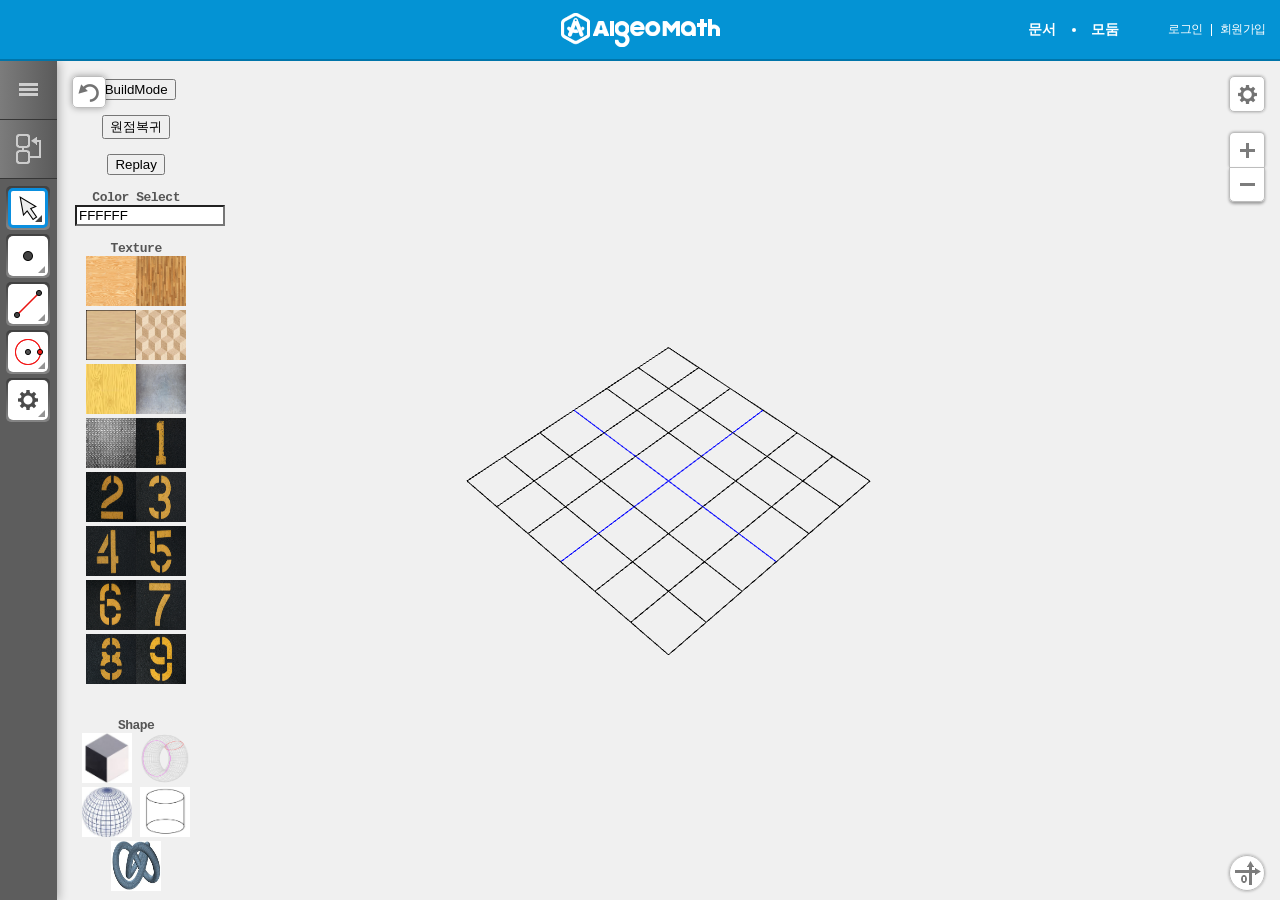
<file: cube/index.html>
<!DOCTYPE html>
<html>
<head>
    <meta charset="utf-8">
    <!-- <meta name="viewport"
        content="width=device-width, initial-scale=1, minimum-scale=1, maximum-scale=1, user-scalable=no">
    <meta http-equiv="X-UA-Compatible" content="IE=edge"> -->
    
    <meta name="viewport" content="width=device-width, user-scalable=no, minimum-scale=1.0, maximum-scale=1.0">
    <title>AlgeoCube</title>
    <link rel="stylesheet" href="./css/algeoapp.css" />
    <link rel="stylesheet" href="./css/block_coding.css" />
    <style>
			#info {
				/* background:#777; */
				position: absolute;
				top: 0px;
				right: 0px;
				width: 100%;
				padding: 5px;
				font-family:Monospace;
				font-size:13px;
				text-align:center;
			}

			#panel {
				position: absolute;
				left: 0px;				
				width: 10%;
				height: 100%;
				padding: 5px;
				font-family:Monospace;
				font-size:13px;
				text-align:center;
				/* display: inline-block; */
				margin: 1em;
			}

			a {
				color: #ff0000;
			}
		</style>
</head>

<body class="algeoAppContainer">
    <!-- <div class="algeo-loading-bg">
        <div class="algeo-logo"></div>
    </div> -->
    <header id="header-wrapper" class="algeoHeader">
        <div class="logoPanel">
            <a href="#!">
                <div class="algeoapp-logo" alt="algeoapp-logo"></div>
            </a>
        </div>
        <div class="naviPanel">
            <ul class="header-ul-style header-navi-style">
                <li>
                    <a href="http://algeomath.kr/algeomath/doc/make.do">
                        <div class="header-navi-name header-navi-algeodoc" alt="Go to the algeo-Document"
                            id="algeo-header-navi-algeodoc">문서</div>
                    </a>
                </li>
                <li class="header-navi-hr"></li>
                <li>
                    <a href="http://algeomath.kr/modoom.do">
                        <div class="header-navi-name header-navi-algeogroup" alt="Go to the algeo-Group"
                            id="algeo-header-navi-algeogroup">모둠</div>
                    </a>
                </li>
            </ul>
            <ul class="header-ul-style header-account-style">
                <li>
                    <a href="http://algeomath.kr/login.do">
                        <div class="header-account-name header-account-login" alt="login" id="algeo-header-login">로그인
                        </div>
                    </a>
                </li>
                <li>
                    <div class="header-account-hr"></div>
                </li>
                <li>
                    <a href="http://algeomath.kr/join.do">
                        <div class="header-account-name header-account-signup" alt="signup" id="algeo-header-signup">
                            회원가입</div>
                    </a>
                </li>
            </ul>
        </div>
    </header>
    <section id="contents-wrapper" class="algeoGraph mAlgeoapp">
        <section id="contents-container">
            <nav id="container-navigation" class="container-navigation codePanel">
                <div id="navigation-header-wrapper" class="codeHeadArea">
                    <ul id="navigation-header-container" class="HeadCtntMenu">
                        <!-- <li>
                            <a id="navigaiton-header-menu-tab" class="navigation-header-tab-style tab-menu" data-tab="MenuArea" data-tooltip="메뉴" data-func="cursor">
                                <span class="HeadMenuIcon">
                                    <i class="menuIcon"></i>
                                </span>
                            </a>
                        </li>
                        <li>
                            <a id="navigation-header-block-tab" class="navigation-header-tab-style tab-block" data-tab="BlockArea" data-tooltip="블록코딩" data-func="cursor">
                                <span class="HeadMenuIcon">
                                    <i class="blockIcon"></i>
                                </span>
                            </a>
                        </li> -->
                    </ul>
                    <div class="geometryGroup">
                        <ul>
                            <li class="geometry-tool-list" id="geometry-edit-group">
                                <div class="grad">
                                    <div class="btnOptn basicBtn activeItem" role="button" data-func="cursor"
                                        alt="cursor" data-title="" data-label=""></div>
                                </div>
                                <div class="cursorBtnGroup">
                                    <ul>
                                        <li class="active">
                                            <div class="btnOptn basicBtn" role="button" data-func="cursor" alt="cursor"
                                                data-title="선택" data-label="대상을 선택하거나 드래그하세요."></div><span
                                                class="geometry-tool-element-name">선택</span><em>Esc</em>
                                        </li>
                                        <li>
                                            <div class="btnOptn basicBtn" role="button" data-func="slctGroup"
                                                alt="slctGroup" data-title="그룹선택"
                                                data-label="다양한 대상을 선택하려면 대상을 클릭하거나 사각형으로 드래그하세요."></div><span
                                                class="geometry-tool-element-name">그룹선택</span><em>G</em>
                                        </li>
                                        <li>
                                            <div class="btnOptn basicBtn" role="button" data-func="text" alt="text"
                                                data-title="텍스트" data-label="텍스트를 입력할 위치를 선택하세요."></div><span
                                                class="geometry-tool-element-name">텍스트</span><em>T</em>
                                        </li>
                                        <li>
                                            <div class="btnOptn basicBtn" role="button" data-func="objectHide"
                                                alt="objectHide" data-title="대상 숨기기" data-label="대상을 선택하세요."></div><span
                                                class="geometry-tool-element-name">대상 숨기기</span><em>H</em>
                                        </li>
                                        <li>
                                            <div class="btnOptn basicBtn" role="button" data-func="delete" alt="delete"
                                                data-title="삭제" data-label="대상을 선택하세요."></div><span
                                                class="geometry-tool-element-name">삭제</span>
                                        </li>
                                    </ul>
                                </div>
                            </li>
                            <li class="geometry-tool-list" id="geometry-point-group">
                                <div class="grad">
                                    <div class="btnOptn pointBtn" role="button" data-func="point" alt="point"
                                        data-title="" data-label=""></div>
                                </div>
                                <div class="cursorBtnGroup">
                                    <ul>
                                        <li class="active">
                                            <div class="btnOptn pointBtn" role="button" data-func="point" alt="point"
                                                data-title="점" data-label="점을 생성할 위치를 선택하세요."></div><span
                                                class="geometry-tool-element-name">점</span><em>D</em>
                                        </li>
                                        <li>
                                            <div class="btnOptn pointBtn" role="button" data-func="meet" alt="meet"
                                                data-title="교점" data-label="두 대상을 연속적으로 선택하세요."></div><span
                                                class="geometry-tool-element-name">교점</span><em>I</em>
                                        </li>
                                    </ul>
                                </div>
                            </li>
                            <li class="geometry-tool-list" id="geometry-line-group">
                                <div class="grad">
                                    <div class="btnOptn lineBtn" role="button" data-func="line" alt="line" data-title=""
                                        data-label=""></div>
                                </div>
                                <div class="cursorBtnGroup">
                                    <ul>
                                        <li class="active">
                                            <div class="btnOptn lineBtn" role="button" data-func="line" alt="line"
                                                data-title="선분" data-label="두 점을 선택하세요."></div><span
                                                class="geometry-tool-element-name">선분</span><em>S</em>
                                        </li>
                                        <li>
                                            <div class="btnOptn lineBtn" role="button"
                                                data-func="segment_with_given_length" alt="segmentWithGivenLength"
                                                data-title="선분 : 주어진 길이" data-label="한 점을 선택한 후 선분의 길이를 입력하세요."></div>
                                            <span class="geometry-tool-element-name">주어진 길이의 선분</span>
                                        </li>
                                        <li>
                                            <div class="btnOptn lineBtn" role="button" data-func="" alt="" data-title=""
                                                data-label=""></div><span class="geometry-tool-element-name"></span>
                                        </li>
                                    </ul>
                                </div>
                            </li>
                            <li class="geometry-tool-list" id="geometry-circle-group">
                                <div class="grad">
                                    <div class="btnOptn circleBtn" role="button" data-func="circle" alt="circle"
                                        data-title="" data-label=""></div>
                                </div>
                                <div class="cursorBtnGroup">
                                    <ul>
                                        <li class="active">
                                            <div class="btnOptn circleBtn " role="button" data-func="circle"
                                                alt="circle" data-title="원 : 중심과 한 점"
                                                data-label="중심점과 원 위의 한 점을 선택하세요."></div><span
                                                class="geometry-tool-element-name">원 : 중심과 한 점</span><em>C</em>
                                        </li>
                                        <li>
                                            <div class="btnOptn circleBtn" role="button" data-func="compass"
                                                alt="compass" data-title="컴퍼스"
                                                data-label="선분 또는 반지름을 지정하는 두 점을 선택한 후 중심점을 선택하세요."></div>
                                            <span class="geometry-tool-element-name">컴퍼스</span>
                                        </li>
                                    </ul>
                                </div>
                            </li>
                            <li class="geometry-tool-list-option" id="geometry-tool-list-option">
                                <div class="grad">
                                    <div class="btnOptn optionBtn" role="button" data-func="option" alt="option"
                                        data-title="도구설정" data-label="도구설정"></div>
                                </div>
                            </li>
                        </ul>
                    </div>
                </div>
                <div id="navigation-contents-wrapper" class="navigation-contents-wrapper codeCtntArea menuCollapse">
                    <ul id="navigaiton-contents-container">
                        <!--메뉴 영역-->
                        <!-- <div class="navigation-contents-tab-style menuPanel" id="MenuArea">
                            <div class="menuArea">
                                <ul class="menuItems menuFile">
                                    <div>
                                        <span></span>파일 </div>
                                    <li class="menuBtnOptn unit1 menuNewViewport">
                                        <span></span>새로 만들기 </li>
                                    <li class="menuBtnOptn unit2 menuOpenViewport">
                                        <span></span>열기 <em>Ctrl + O</em></li>
                                    <li class="menuBtnOptn unit3 menuSaveViewport">
                                        <span></span>저장 <em>Ctrl + S</em></li>
                                    <li class="menuBtnOptn unit4 menuSaveAsViewport">
                                        <span></span>다른 이름으로 저장 <em>Ctrl + Shift + S</em></li>
                                    <li class="menuBtnOptn unit5 menuCopyViewport">
                                        <span></span>인쇄 <em>Ctrl + P</em></li>
                                </ul>
                                <hr>
                                <ul class="menuItems menuSet">
                                    <div>
                                        <span></span>편집</div>
                                    <li class="menuBtnOptn unit1">
                                        <span></span>공유 </li>
                                    <li class="menuBtnOptn unit2">
                                        <span></span>설정 </li>
                                    <li class="menuBtnOptn unit3">
                                        <span></span>도움말 </li>
                                    <li class="menuBtnOptn unit4">
                                        <span></span>프로필 </li>
                                </ul>
                            </div>
                        </div> -->
                        <!--블록코딩 영역-->
                        <!-- <div class="navigation-contents-tab-style blockPanel" id="BlockArea" ria-expanded="true" aria-controls="collapseOne">
                            
                            <div id="algeoblock-head-area">
                                <div id="blockly_tab" class="algeoblock-tab active">Block</div>
                                <div id="blockly_code_tab" class="algeoblock-tab">Javascript</div>
                            </div>
                            <div id="algeoblock-contents-area">
                                <div id="blockly_area" class="algeoblock-contents active">
                                    <div id="blockly_block"></div>
                                    <div id="blockly_div">
                                        <div class="blockly_control">
                                            <div class="blockly_execute_group">
                                                <div class="blockly_execute_wrap">
                                                    <div class="modal-header"></div>
                                                    <div class="blockly_controlArea blockly_control_fixed"
                                                        data-tooltip="블록코딩 버튼 고정">
                                                        <div id="blockly_control_fixed"
                                                            class="blocklyConfBtn blocklyButtonFixed">
                                                            <i class="blockly_control_fixed_icon"></i>
                                                        </div>
                                                    </div>
                                                    <div class="blockly_controlArea blockly_controlLeft" data-tooltip="단계적 실행">
                                                        <div id="blockly_stepBystepExecute"
                                                            class="blocklyConfBtn blocklyStepByStepExecute">
                                                            <i class="blockly_stepBystepExecuteIcon"></i>
                                                        </div>
                                                    </div>
                                                    <div class="blockly_controlArea blockly_controlMiddle" data-tooltip="실행/중지">
                                                        <div id="blockly_stop" class="blocklyConfBtn blocklyStop">
                                                            <i class="blockly_stopIcon"></i>
                                                        </div>
                                                        <div id="blockly_execute" class="blocklyConfBtn blocklyExecute">
                                                            <i class="blockly_executeIcon"></i>
                                                        </div>
                                                    </div>
                                                    <div class="blockly_controlArea blockly_controlRight"
                                                        data-tooltip="자동 단계적 실행/중지">
                                                        <div id="blockly_stepStop" class="blocklyConfBtn blocklyStepStop">
                                                            <i class="blockly_stepStopIcon"></i>
                                                        </div>
                                                        <div id="blockly_stepExecute" class="blocklyConfBtn blocklyStepExecute">
                                                            <i class="blockly_stepExecuteIcon"></i>
                                                        </div>
                                                    </div>
                                                </div>
                                            </div>
                                            <div class="blockly_submenu_group">
                                                <input id="clip_target" type="text" value=""
                                                    style="position:absolute;top:-9999em; display:none;" />
                                                <div id="blockly_submenu" class="graphCtrlBtn submenu active"></div>
                                                <div id="blockly_submenu_wrap" class="blockly_submenu_wrap active">
                                                    <div id="blockly_submenu_undo" class="graphCtrlBtn blocklyClipboard undo"
                                                        data-tooltip="되돌리기"></div>
                                                    <div id="blockly_submenu_redo" class="graphCtrlBtn blocklyClipboard redo"
                                                        data-tooltip="다시실행"></div>
                                                    <div id="blockly_submenu_copy" class="graphCtrlBtn blocklyClipboard copy"
                                                        data-clipboard-action="copy" data-tooltip="클립보드 복사"
                                                        data-clipboard-target="#clip_target"></div>
                                                    <div id="blockly_submenu_paste" class="graphCtrlBtn blocklyClipboard paste"
                                                        data-clipboard-action="paste" data-tooltip="클립보드 붙여넣기"
                                                        data-clipboard-target="#clip_target"></div>
                                                </div>
                                            </div>
                                        </div>
                                    </div>
                                </div>
                                <div id="blockly_code_area" class="algeoblock-contents"></div>
                            </div>
                            <div id="handle"></div>
                        </div> -->
                    </ul>
                </div>
            </nav>
            <!-- 도움말 영역 -->
            <!-- <div class="helpPanel" id="helpArea">
                <div class="helpGroup">
                    <div class="helpArea helpTit">
                        다각형
                    </div>
                    <span class="helpArea helpHr">
                        <i class="helpHrIcon"></i>
                    </span>
                    <div class="helpArea helpCtnt">
                        모든 꼭짓점을 선택하고 처음 꼭짓점을 다시 선택하세요.
                    </div>
                    <div class="helpArea helpPin" id="fixedHelpPanel">
                        <i class="helpPinIcon"></i>
                    </div>
                </div>
            </div> -->
            <!-- 오른쪽 그래프 영역 -->
            <article id="container-graph" class="graphPanel">
                <!-- <canvas id="geoGraph"></canvas> -->
                <div id="panel">
                    <input id="mode" type="button" value= "BuildMode"><br><br>
                    <input id="toOrigin" type="button" value= "원점복귀"><br><br>
                    <input id="replay" type="button" value= "Replay"><br><br>
                    <strong>Color Select</strong>
                    <input id="colorSelector" class="jscolor" value="ab2567" style="width: 142px;">
                    <br>
                    <br>
                    
                    <strong>Texture</strong><br>
                    <div id="textures"></div>
                    <br>
                    <br>
                    
                    <strong>Shape</strong><br>
                    <div id="shapes">
                        <img class="shape" src='textures/cube.jpeg' width = "50" height = "50" onclick="selectShape(0);">
                        <img class="shape" src='textures/torus.png' width = "50" height = "50" onclick="selectShape(1);">
                        <img class="shape" src='textures/sphere.jpeg' width = "50" height = "50" onclick="selectShape(2);">
                        <img class="shape" src='textures/cylinder.png' width = "50" height = "50" onclick="selectShape(3);">	
                        <img class="shape" src='textures/torusknot.jpeg' width = "50" height = "50" onclick="selectShape(4);">
                    </div>
                    <br>
                    <br>
                    
                </div>
                <div class="controlArea undoBtn">
                    <div class="algeo-undo-button" id="algeo-undo-button" data-tooltip="되돌리기" data-func="undoBtn"></div>
                </div>
                <div class="controlArea preferences-top">
                    <div class="graphCtrlBtn setBtn" id="gridSetBtn" data-tooltip="환경설정"></div>
                    <div class="graphCtrlBtn plusBtn" data-tooltip="확대" data-func="plusBtn"></div>
                    <div class="graphCtrlBtn minusBtn" data-tooltip="축소" data-func="minusBtn"></div>
                    <!-- <div class="graphCtrlBtn snapBtn active" data-tooltip="스냅설정" data-func="snapBtn"></div> -->
                    <!-- <div class="graphCtrlBtn screencapBtn" data-tooltip="스크린샷" data-func="screencapBtn"></div> -->
                </div>
                <!-- <div class="controlArea mNaviCallArea">
                    <div class="mNaviCallBtn"></div>
                    <ul class="mNaviCallBtnList">
                        <li class="li1">
                            <div class="mNaviMoveName">문서</div>
                            <div>
                                <a href="/algeomath/doc/make.do" class="doc"><i class="fas fa-file-alt"></i></a>
                            </div>
                        </li>
                        <li class="li2">
                            <div class="mNaviMoveName">모둠</div>
                            <div>
                                <a href="/modoom.do" class="modoom"><i class="far fa-clone"></i></a>
                            </div>
                        </li>
                        <li class="li3">
                            <div class="mNaviMoveName">홈으로</div>
                            <div>
                                <a href="/main.do" class="home"><i class="homeIcon"></i></a>
                            </div>
                        </li>
                    </ul>
                </div> -->
                <div class="controlArea preferences-bottom">
                    <div class="graphCtrlBtn blocklyBtn stepBystepExecuteBtn " id="mBlockly_stepBystepExecute"
                        data-tooltip="단계적 실행" data-func="stepBystepExecuteBtn"><i class="stepBystepExecuteBtnIcon"></i>
                    </div>
                    <div class="graphCtrlBtn blocklyBtn executeBtn " id="mBlockly_execute" data-tooltip="실행"
                        data-func="executeBtn"><i class="executeBtnIcon"></i></div>
                    <div class="graphCtrlBtn blocklyBtn stopBtn " id="mBlockly_stop" data-tooltip="중지"
                        data-func="stopBtn">
                        <i class="stopBtnIcon"></i></div>
                    <div class="graphCtrlBtn blocklyBtn stepExecuteBtn " id="mBlockly_stepExecute"
                        data-tooltip="자동 단계적 실행" data-func="stepExecuteBtn"><i class="stepExecuteBtnIcon"></i></div>
                    <div class="graphCtrlBtn blocklyBtn stepStopBtn " id="mBlockly_stepStop" data-tooltip="자동 단계적 중지"
                        data-func="stepStopBtn"><i class="stepStopBtnIcon"></i></div>
                    <!-- <div class="graphCtrlBtn trailBtn" data-tooltip="모든 자취 끄기" data-func="trailBtn"><i
                            class="trailBtnIcon"></i></div> -->
                    <!-- <div class="graphCtrlBtn speechBtn" data-tooltip="음성인식" data-func="speechBtn"></div> -->
                    <div class="graphCtrlBtn returnBtn" data-tooltip="원점복귀" data-func="returnBtn"></div>
                </div>
                <div class="mbDim" style="display: none;">&nbsp;</div>
            </article>
        </section>
    </section>
    <script> var algeoDevMode = true; </script>

    
    <script src="js/lib/three.js"></script>
    <script src="js/lib/jscolor.js"></script>
    <script src="js/lib/WebGL.js"></script>

    <script src="js/lib/acorn_interpreter.js"></script>
    <script src="js/lib/blockly_compressed.js"></script>
    <script src="js/lib/blocks_compressed.js"></script>
    <script src="js/lib/javascript_compressed.js"></script>

    <script src="js/common.js"></script>    

    <script src="js/block/blockly_helper.js"></script>
    <script src="js/block/algeoblock_rgbhue.js"></script>
    <script src="js/block/block_msg_ko.js"></script>
    <script src="js/block/algeoblock.js"></script>
    <script src="js/block/algeocube_creation_incategory.js"></script>

    <script src="js/lib/threeExtends/vector3.js"></script>

    <script src="js/EditorControls.js"></script>
    <script src="js/data/resource.js"></script>
    <script src="js/data/datas.js"></script>
    <script src="js/data/doManager.js"></script>       

    <script src="js/sound.js"></script>
    <script src="js/cube.js"></script>

    <script src="js/mission/mission.js"></script>
    <script src="js/mission/missionMakeTheSame.js"></script>
    <script src="js/mission/missionSdoku.js"></script>

    <script src="js/event/event.js"></script>
    <script src="js/ui/ui.js"></script>
    <script src="js/ui/algeocube_navigation.js"></script>

    <script src="js/block/algeocube_block_javascript_function.js"></script>
    <script src="js/block/algeocube_blockly_workspace.js"></script>
    <script src="js/block/algeocube_panel_block_coding.js"></script>
    <script src="js/block/algeocube_shell_block.api.js"></script>
    <script src="js/block/algeocube_shell_block.js"></script>
    <script src="js/block/wait_block.js"></script>
    <script src="js/algeocube_extension.js"></script>
    <script src="js/algeocube_shell.js"></script>
    <script src="js/algeocube_main.js"></script>

</body>
</html>
</file>
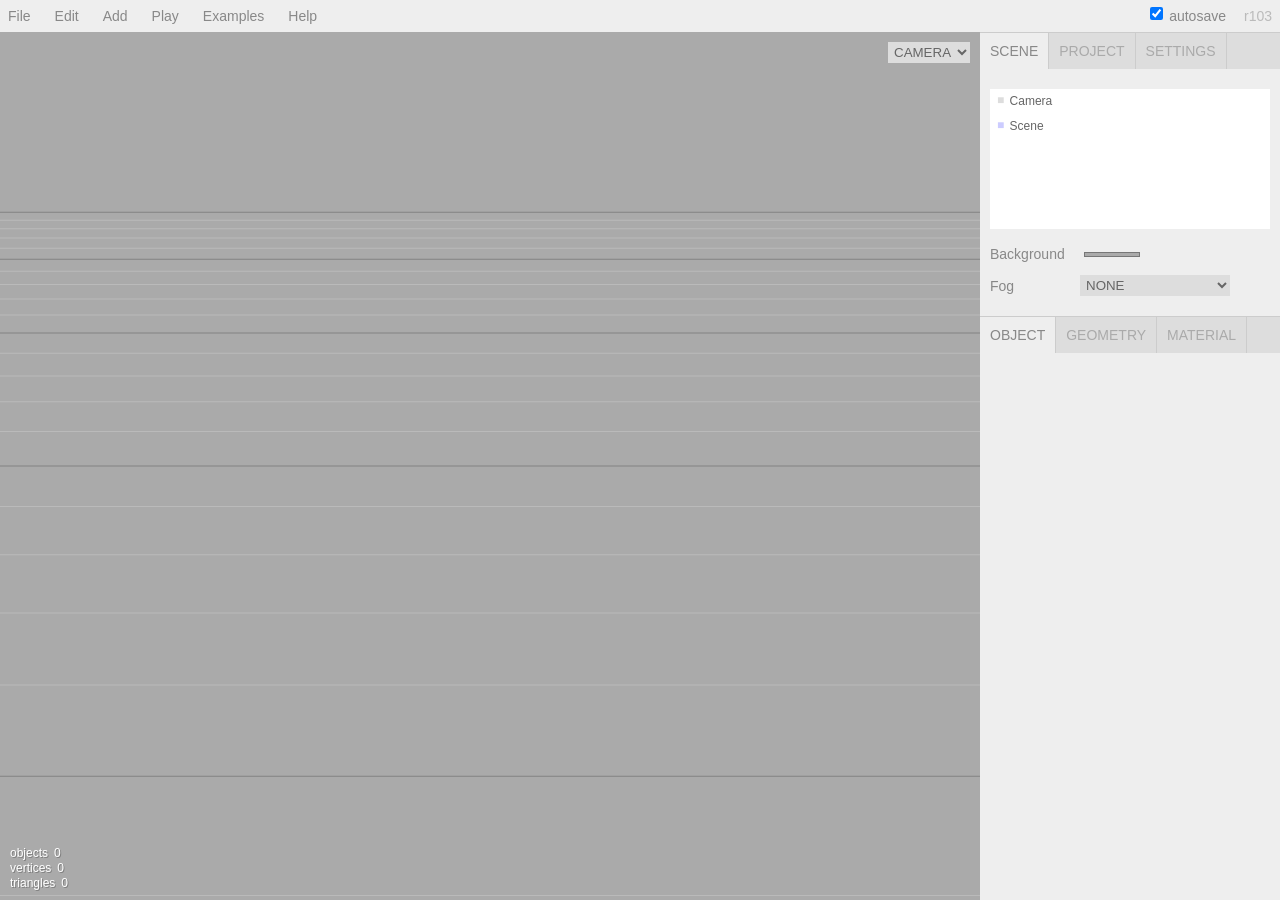
<file: Geometry/index.html>
<!DOCTYPE html>
<html lang="en">
	<head>
		<title>three.js / editor</title>
		<meta charset="utf-8">
		<meta name="viewport" content="width=device-width, user-scalable=no, minimum-scale=1.0, maximum-scale=1.0">
		<!-- Origin Trial Token, feature = WebXR Device API (For Chrome M69+), origin = https://threejs.org, expires = 2019-03-06 -->
		<meta http-equiv="origin-trial" data-feature="WebXR Device API (For Chrome M69+)" data-expires="2019-03-06" content="AvDjbxYpoTgOL1PS0JEra7KFCehfTlKnXpU/ORSwNdCQ35cX70cTUkXOnQ26A5XJi3eXHSKpBPchdt5lbcxDuAIAAABTeyJvcmlnaW4iOiJodHRwczovL3RocmVlanMub3JnOjQ0MyIsImZlYXR1cmUiOiJXZWJYUkRldmljZU02OSIsImV4cGlyeSI6MTU1MTgzMDM5OX0=">
		<link rel="apple-touch-icon" href="images/icon.png">
		<link rel="manifest" href="manifest.json">
	</head>
	<body ontouchstart="">
		<link rel="stylesheet" href="css/main.css">
		<link rel="stylesheet" id="theme" href="css/light.css">

		<script src="js/libs/three.js"></script>
		<script src="js/Algeomath/object/point.js"></script>
		<script src="js/Algeomath/tool/point.js"></script>
		<script src="js/Algeomath/object/segment.js"></script>
		<script src="js/Algeomath/tool/segment.js"></script>
		<script src="js/libs/system.min.js"></script>

		<script src="js/controls/EditorControls.js"></script>
		<script src="js/controls/TransformControls.js"></script>

		<script src="js/libs/jszip.min.js"></script>
		<script src="js/libs/inflate.min.js"></script> <!-- FBX -->

		<script src="js/loaders/AMFLoader.js"></script>
		<script src="js/loaders/AWDLoader.js"></script>
		<script src="js/loaders/BabylonLoader.js"></script>
		<script src="js/loaders/ColladaLoader.js"></script>
		<script src="js/loaders/DRACOLoader.js"></script>
		<script src="js/loaders/FBXLoader.js"></script>
		<script src="js/loaders/GLTFLoader.js"></script>
		<script src="js/loaders/deprecated/LegacyGLTFLoader.js"></script>
		<script src="js/loaders/KMZLoader.js"></script>
		<script src="js/loaders/MD2Loader.js"></script>
		<script src="js/loaders/OBJLoader.js"></script>
		<script src="js/loaders/MTLLoader.js"></script>
		<script src="js/loaders/PlayCanvasLoader.js"></script>
		<script src="js/loaders/PLYLoader.js"></script>
		<script src="js/loaders/STLLoader.js"></script>
		<script src="js/loaders/SVGLoader.js"></script>
		<script src="js/loaders/TGALoader.js"></script>
		<script src="js/loaders/TDSLoader.js"></script>
		<script src="js/loaders/VRMLLoader.js"></script>
		<script src="js/loaders/VTKLoader.js"></script>
		<script src="js/loaders/ctm/lzma.js"></script>
		<script src="js/loaders/ctm/ctm.js"></script>
		<script src="js/loaders/ctm/CTMLoader.js"></script>

		<script src="js/exporters/ColladaExporter.js"></script>
		<script src="js/exporters/GLTFExporter.js"></script>
		<script src="js/exporters/OBJExporter.js"></script>
		<script src="js/exporters/STLExporter.js"></script>

		<script src="js/renderers/Projector.js"></script>
		<script src="js/renderers/RaytracingRenderer.js"></script>
		<script src="js/renderers/SoftwareRenderer.js"></script>
		<script src="js/renderers/SVGRenderer.js"></script>

		<link rel="stylesheet" href="js/libs/codemirror/codemirror.css">
		<link rel="stylesheet" href="js/libs/codemirror/theme/monokai.css">
		<script src="js/libs/codemirror/codemirror.js"></script>
		<script src="js/libs/codemirror/mode/javascript.js"></script>
		<script src="js/libs/codemirror/mode/glsl.js"></script>

		<script src="js/libs/esprima.js"></script>
		<script src="js/libs/jsonlint.js"></script>
		<script src="js/libs/glslprep.min.js"></script>

		<link rel="stylesheet" href="js/libs/codemirror/addon/dialog.css">
		<link rel="stylesheet" href="js/libs/codemirror/addon/show-hint.css">
		<link rel="stylesheet" href="js/libs/codemirror/addon/tern.css">
		<script src="js/libs/codemirror/addon/dialog.js"></script>
		<script src="js/libs/codemirror/addon/show-hint.js"></script>
		<script src="js/libs/codemirror/addon/tern.js"></script>
		<script src="js/libs/acorn/acorn.js"></script>
		<script src="js/libs/acorn/acorn_loose.js"></script>
		<script src="js/libs/acorn/walk.js"></script>
		<script src="js/libs/ternjs/polyfill.js"></script>
		<script src="js/libs/ternjs/signal.js"></script>
		<script src="js/libs/ternjs/tern.js"></script>
		<script src="js/libs/ternjs/def.js"></script>
		<script src="js/libs/ternjs/comment.js"></script>
		<script src="js/libs/ternjs/infer.js"></script>
		<script src="js/libs/ternjs/doc_comment.js"></script>
		<script src="js/libs/tern-threejs/threejs.js"></script>

		<script src="js/libs/signals.min.js"></script>
		<script src="js/libs/ui.js"></script>
		<script src="js/libs/ui.three.js"></script>

		<script src="js/libs/html2canvas.js"></script>
		<script src="js/libs/three.html.js"></script>

		<script src="js/libs/app.js"></script>
		<script src="js/Player.js"></script>
		<script src="js/Script.js"></script>

		<script src="js/vr/WebVR.js"></script>

		<script src="js/Storage.js"></script>

		<script src="js/Editor.js"></script>
		<script src="js/Config.js"></script>
		<script src="js/History.js"></script>
		<script src="js/Loader.js"></script>
		<script src="js/Menubar.js"></script>
		<script src="js/Menubar.File.js"></script>
		<script src="js/Menubar.Edit.js"></script>
		<script src="js/Menubar.Add.js"></script>
		<script src="js/Menubar.Play.js"></script>
		<!-- <script src="js/Menubar.View.js"></script> -->
		<script src="js/Menubar.Examples.js"></script>
		<script src="js/Menubar.Help.js"></script>
		<script src="js/Menubar.Status.js"></script>
		<script src="js/Sidebar.js"></script>
		<script src="js/Sidebar.Scene.js"></script>
		<script src="js/Sidebar.Project.js"></script>
		<script src="js/Sidebar.Settings.js"></script>
		<script src="js/Sidebar.Settings.Shortcuts.js"></script>
		<script src="js/Sidebar.Settings.Viewport.js"></script>
		<script src="js/Sidebar.Properties.js"></script>
		<script src="js/Sidebar.Object.js"></script>
		<script src="js/Sidebar.Geometry.js"></script>
		<script src="js/Sidebar.Geometry.Geometry.js"></script>
		<script src="js/Sidebar.Geometry.BufferGeometry.js"></script>
		<script src="js/Sidebar.Geometry.Modifiers.js"></script>
		<script src="js/Sidebar.Geometry.BoxGeometry.js"></script>
		<script src="js/Sidebar.Geometry.CircleGeometry.js"></script>
		<script src="js/Sidebar.Geometry.CylinderGeometry.js"></script>
		<script src="js/Sidebar.Geometry.IcosahedronGeometry.js"></script>
		<script src="js/Sidebar.Geometry.PlaneGeometry.js"></script>
		<script src="js/Sidebar.Geometry.SphereGeometry.js"></script>
		<script src="js/Sidebar.Geometry.TorusGeometry.js"></script>
		<script src="js/Sidebar.Geometry.TorusKnotGeometry.js"></script>
		<script src="js/Sidebar.Geometry.TubeGeometry.js"></script>
		<script src="js/geometries/TeapotBufferGeometry.js"></script>
		<script src="js/Sidebar.Geometry.TeapotBufferGeometry.js"></script>
		<script src="js/Sidebar.Geometry.LatheGeometry.js"></script>
		<script src="js/Sidebar.Material.js"></script>
		<script src="js/Sidebar.Animation.js"></script>
		<script src="js/Sidebar.Script.js"></script>
		<script src="js/Sidebar.History.js"></script>
		<script src="js/Strings.js"></script>
		<script src="js/Toolbar.js"></script>
		<script src="js/Viewport.js"></script>
		<script src="js/Viewport.Camera.js"></script>
		<script src="js/Viewport.Info.js"></script>

		<script src="js/Command.js"></script>
		<script src="js/commands/AddObjectCommand.js"></script>
		<script src="js/commands/RemoveObjectCommand.js"></script>
		<script src="js/commands/MoveObjectCommand.js"></script>
		<script src="js/commands/SetPositionCommand.js"></script>
		<script src="js/commands/SetRotationCommand.js"></script>
		<script src="js/commands/SetScaleCommand.js"></script>
		<script src="js/commands/SetValueCommand.js"></script>
		<script src="js/commands/SetUuidCommand.js"></script>
		<script src="js/commands/SetColorCommand.js"></script>
		<script src="js/commands/SetGeometryCommand.js"></script>
		<script src="js/commands/SetGeometryValueCommand.js"></script>
		<script src="js/commands/MultiCmdsCommand.js"></script>
		<script src="js/commands/AddScriptCommand.js"></script>
		<script src="js/commands/RemoveScriptCommand.js"></script>
		<script src="js/commands/SetScriptValueCommand.js"></script>
		<script src="js/commands/SetMaterialCommand.js"></script>
		<script src="js/commands/SetMaterialValueCommand.js"></script>
		<script src="js/commands/SetMaterialColorCommand.js"></script>
		<script src="js/commands/SetMaterialMapCommand.js"></script>
		<script src="js/commands/SetSceneCommand.js"></script>

		<script>

			window.URL = window.URL || window.webkitURL;
			window.BlobBuilder = window.BlobBuilder || window.WebKitBlobBuilder || window.MozBlobBuilder;

			Number.prototype.format = function (){
				return this.toString().replace(/(\d)(?=(\d{3})+(?!\d))/g, "$1,");
			};

			//

			var editor = new Editor();

			var viewport = new Viewport( editor );
			document.body.appendChild( viewport.dom );

			var toolbar = new Toolbar( editor );
			document.body.appendChild( toolbar.dom );

			var script = new Script( editor );
			document.body.appendChild( script.dom );

			var player = new Player( editor );
			document.body.appendChild( player.dom );

			var sidebar = new Sidebar( editor );
			document.body.appendChild( sidebar.dom );

			var menubar = new Menubar( editor );
			document.body.appendChild( menubar.dom );

			//

			editor.setTheme( editor.config.getKey( 'theme' ) );

			editor.storage.init( function () {

				editor.storage.get( function ( state ) {

					if ( isLoadingFromHash ) return;

					if ( state !== undefined ) {

						editor.fromJSON( state );

					}

					var selected = editor.config.getKey( 'selected' );

					if ( selected !== undefined ) {

						editor.selectByUuid( selected );

					}

				} );

				//

				var timeout;

				function saveState( scene ) {

					if ( editor.config.getKey( 'autosave' ) === false ) {

						return;

					}

					clearTimeout( timeout );

					timeout = setTimeout( function () {

						editor.signals.savingStarted.dispatch();

						timeout = setTimeout( function () {

							editor.storage.set( editor.toJSON() );

							editor.signals.savingFinished.dispatch();

						}, 100 );

					}, 1000 );

				};

				var signals = editor.signals;

				signals.geometryChanged.add( saveState );
				signals.objectAdded.add( saveState );
				signals.objectChanged.add( saveState );
				signals.objectRemoved.add( saveState );
				signals.materialChanged.add( saveState );
				signals.sceneBackgroundChanged.add( saveState );
				signals.sceneFogChanged.add( saveState );
				signals.sceneGraphChanged.add( saveState );
				signals.scriptChanged.add( saveState );
				signals.historyChanged.add( saveState );

			} );

			//

			document.addEventListener( 'dragover', function ( event ) {

				event.preventDefault();
				event.dataTransfer.dropEffect = 'copy';

			}, false );

			document.addEventListener( 'drop', function ( event ) {

				event.preventDefault();

				editor.loader.loadFiles( event.dataTransfer.files );

			}, false );

			function onWindowResize( event ) {

				editor.signals.windowResize.dispatch();

			}

			window.addEventListener( 'resize', onWindowResize, false );

			onWindowResize();

			//

			var isLoadingFromHash = false;
			var hash = window.location.hash;

			if ( hash.substr( 1, 5 ) === 'file=' ) {

				var file = hash.substr( 6 );

				if ( confirm( 'Any unsaved data will be lost. Are you sure?' ) ) {

					var loader = new THREE.FileLoader();
					loader.crossOrigin = '';
					loader.load( file, function ( text ) {

						editor.clear();
						editor.fromJSON( JSON.parse( text ) );

					} );

					isLoadingFromHash = true;

				}

			}

			// ServiceWorker

			if ( 'serviceWorker' in navigator ) {

				try {

					navigator.serviceWorker.register( 'sw.js' );

				} catch ( error ) {

				}

			}

			/*
			window.addEventListener( 'message', function ( event ) {

				editor.clear();
				editor.fromJSON( event.data );

			}, false );
			*/

		</script>
	</body>
</html>
</file>
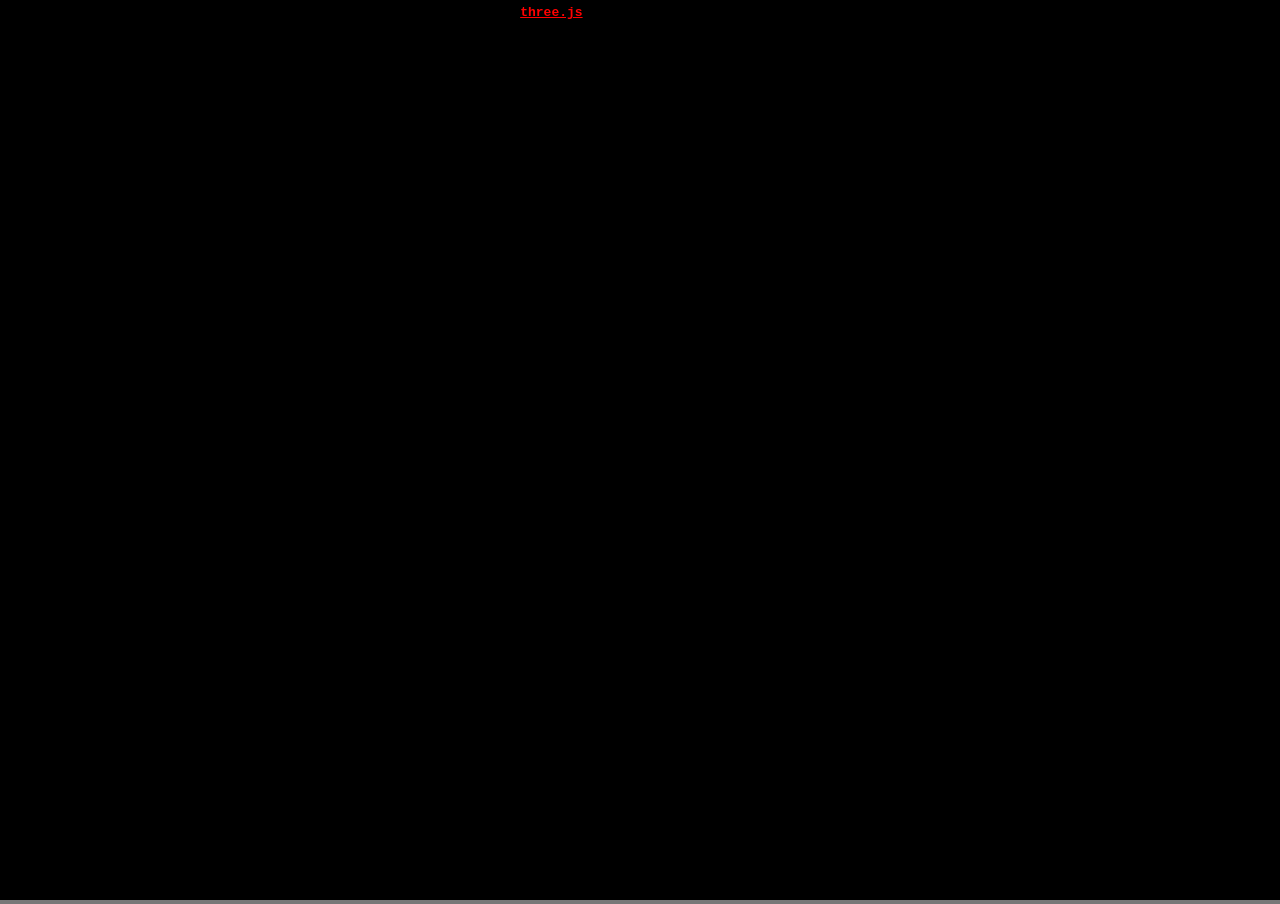
<file: woodenCube_three.js/index.html>
<!DOCTYPE html>
<html lang="en">
	<head>
		<title>three.js webgl - interactive - voxel painter</title>
		<meta charset="utf-8">
		<meta name="viewport" content="width=device-width, user-scalable=no, minimum-scale=1.0, maximum-scale=1.0">
		<style>
			body {
				background:#777;
				padding:0;
				margin:0;
				font-weight: bold;
				overflow:hidden;
			}

			#info {
				position: absolute;
				top: 0px;
				width: 100%;
				padding: 5px;
				font-family:Monospace;
				font-size:13px;
				text-align:center;
			}

			a {
				color: #ff0000;
			}
		</style>
	</head>
	<body>

		<div id="info">
			<a href="https://threejs.org" target="_blank" rel="noopener">three.js</a> - voxel painter - webgl<br>
			<strong>left click</strong>: add voxel, <strong>shift + left click</strong>: remove voxel<br><br>
			<strong>middle click</strong>: panning, <strong>right click</strong>: rotate<br><br>
			<strong>wheel</strong>: zoom
		</div>

		<script src="js/three.js"></script>

		<script src="js/EditorControls.js"></script>		

		<script src="js/WebGL.js"></script>

		<script>

			if ( WEBGL.isWebGLAvailable() === false ) {

				document.body.appendChild( WEBGL.getWebGLErrorMessage() );

			}

			var camera, scene, renderer;
			var plane, cube;
			var mouse, raycaster, isShiftDown = false;

			var rollOverMesh, rollOverMaterial;
			var cubeGeo, cubeMaterial;

			var objects = [];

			init();
			render();

			function init() {

				camera = new THREE.PerspectiveCamera( 45, window.innerWidth / window.innerHeight, 1, 10000 );
				camera.position.set( 500, 800, 500 );
				camera.lookAt( 0, 0, 0 );

				scene = new THREE.Scene();
				scene.background = new THREE.Color( 0xf0f0f0 );

				// roll-over helpers

				var rollOverGeo = new THREE.BoxBufferGeometry( 50, 50, 50 );
				rollOverMaterial = new THREE.MeshBasicMaterial( { color: 0xff0000, opacity: 0.5, transparent: true } );
				rollOverMesh = new THREE.Mesh( rollOverGeo, rollOverMaterial );
				scene.add( rollOverMesh );

				// cubes

				cubeGeo = new THREE.BoxBufferGeometry( 50, 50, 50 );
				// cubeMaterial = new THREE.MeshLambertMaterial( { color: 0xfeb74c, map: new THREE.TextureLoader().load( 'textures/square-outline-textured.png' ) } );

				// grid

				let gridCount = 6;
				let gridSize = gridCount * 50;

				// let girdSize = 300;
				// let divisions = girdSize * 0.02;

				var gridHelper = new THREE.GridHelper( gridSize, gridCount );
				scene.add( gridHelper );

				raycaster = new THREE.Raycaster();
				mouse = new THREE.Vector2();

				var geometry = new THREE.PlaneBufferGeometry( gridSize, gridSize );
				geometry.rotateX( - Math.PI / 2 );

				plane = new THREE.Mesh( geometry, new THREE.MeshBasicMaterial( { visible: true } ) );
				scene.add( plane );

				objects.push( plane );

				// lights

				var ambientLight = new THREE.AmbientLight( 0x606060 );
				scene.add( ambientLight );

				var directionalLight = new THREE.DirectionalLight( 0xffffff );
				directionalLight.position.set( 1, 0.75, 0.5 ).normalize();
				scene.add( directionalLight );

				renderer = new THREE.WebGLRenderer( { antialias: true } );
				renderer.setPixelRatio( window.devicePixelRatio );
				renderer.setSize( window.innerWidth, window.innerHeight );
				document.body.appendChild( renderer.domElement );

				document.addEventListener( 'mousemove', onDocumentMouseMove, false );
				// document.addEventListener( 'mousedown', onDocumentMouseDown, false );
				document.addEventListener( 'mouseup', onDocumentMouseUp, false );
				document.addEventListener( 'keydown', onDocumentKeyDown, false );
				document.addEventListener( 'keyup', onDocumentKeyUp, false );

				//

				window.addEventListener( 'resize', onWindowResize, false );				

				var controls = new THREE.EditorControls( camera, renderer.domElement );
				controls.addEventListener( 'change', function () {
					render();
				} );

			}

			function onWindowResize() {

				camera.aspect = window.innerWidth / window.innerHeight;
				camera.updateProjectionMatrix();

				renderer.setSize( window.innerWidth, window.innerHeight );

			}

			function onDocumentMouseMove( event ) {

				event.preventDefault();

				mouse.set( ( event.clientX / window.innerWidth ) * 2 - 1, - ( event.clientY / window.innerHeight ) * 2 + 1 );

				raycaster.setFromCamera( mouse, camera );

				var intersects = raycaster.intersectObjects( objects );

				if ( intersects.length > 0 ) {

					var intersect = intersects[ 0 ];

					rollOverMesh.position.copy( intersect.point ).add( intersect.face.normal );
					rollOverMesh.position.divideScalar( 50 ).floor().multiplyScalar( 50 ).addScalar( 25 );

				}

				render();

			}

			function onDocumentMouseDown( event ) {
				event.preventDefault();			
			}

			function onDocumentMouseUp( event ) {

				event.preventDefault();
				if(event.which == 1) {
					mouse.set( ( event.clientX / window.innerWidth ) * 2 - 1, - ( event.clientY / window.innerHeight ) * 2 + 1 );

					raycaster.setFromCamera( mouse, camera );

					var intersects = raycaster.intersectObjects( objects );

					if ( intersects.length > 0 ) {

						var intersect = intersects[ 0 ];

						// delete cube

						if ( isShiftDown ) {

							if ( intersect.object !== plane ) {

								scene.remove( intersect.object );

								objects.splice( objects.indexOf( intersect.object ), 1 );

							}

							// create cube

						} else {
							let cubeMaterial = new THREE.MeshLambertMaterial( { color: "#"+((1<<24)*Math.random()|0).toString(16), map: new THREE.TextureLoader().load( 'textures/square-outline-textured.png' ) } );
							var voxel = new THREE.Mesh( cubeGeo, cubeMaterial );
							voxel.position.copy( intersect.point ).add( intersect.face.normal );
							voxel.position.divideScalar( 50 ).floor().multiplyScalar( 50 ).addScalar( 25 );
							scene.add( voxel );

							objects.push( voxel );
						}

						render();
					}
				}				
			}

			function onDocumentKeyDown( event ) {

				switch ( event.keyCode ) {

					case 16: isShiftDown = true; break;

				}

			}

			function onDocumentKeyUp( event ) {

				switch ( event.keyCode ) {

					case 16: isShiftDown = false; break;

				}

			}

			function render() {

				renderer.render( scene, camera );

			}

		</script>

	</body>
</html>
</file>
<file: cube/css/block_coding.css>
.container-navigation .navigation-contents-wrapper .blocklyToolboxDiv { background-color : white ! important ; overflow: hidden; color : black; margin-top : 1px; z-index: 1; padding: 4px 2px; box-sizing: border-box; }
.container-navigation .navigation-contents-wrapper .blocklyTreeIcon { display : none ! important; }
/* .blocklyTreeRow { margin : 0px; padding : 5px 2px 2px 0px; height : 72px ! important; background-color : white; width : 76px ! important; } */
.container-navigation .navigation-contents-wrapper .blocklyTreeRow { margin : 0px; padding : 3px 0 2px 0px; height : 47px ! important; background-color : white; width : 50px ! important; }
.container-navigation .navigation-contents-wrapper .blocklyTreeSelected { background-color : #E0E0E0 !important; }
.container-navigation .navigation-contents-wrapper .blocklyTreeRow:hover { background-color : #E0E0E0 !important; }
.container-navigation .navigation-contents-wrapper .blockLabel .blocklyFlyoutLabelText { font-size : 0.9em; }
.container-navigation .navigation-contents-wrapper .blocklyTreeLabel { font-size : 14px; }
.container-navigation .navigation-contents-wrapper .blocklyTreeRoot { background-color : white !important; padding: 0; }
/* 블록코딩 코드 탭 추가 */
.container-navigation .navigation-contents-wrapper #algeoblock-head-area { display: flex; justify-content: center; align-items: center; width: 100%; height: 30px; cursor: pointer; } 
.container-navigation .navigation-contents-wrapper #algeoblock-contents-area { margin: 0px; padding: 0px; border: 0px; vertical-align: top; width: 100%; height: calc(100% - 30px); position: relative; } 
.container-navigation .navigation-contents-wrapper .algeoblock-tab { display: flex; justify-content: center; align-items: center; width: 100%; height: 100%; border: 1px solid #363636; border-width: 0px 1px 1px 0; box-sizing: border-box; background: linear-gradient(to bottom, #7c7c7c, #5a5a5a); color: #fff; font-size: 14px; } 
/* .container-navigation .navigation-contents-wrapper .algeoblock-tab.active { background: linear-gradient(to top, #7c7c7c, #5a5a5a); } */
.container-navigation .navigation-contents-wrapper .algeoblock-tab.active { background: #303030; }
.container-navigation .navigation-contents-wrapper #blockly_code_tab { border-width: 0 0 1px 1px; border-left: 1px solid #7c7c7c; } 
.container-navigation .navigation-contents-wrapper #blockly_code_tab.active { border-left: 1px solid #303030; } 
.container-navigation .navigation-contents-wrapper .algeoblock-contents { margin: 0px; padding: 0px; border: 0px; vertical-align: top; position: absolute; top: 0; left: 0; width: 100%; height: 100%; display: none; }  
.container-navigation .navigation-contents-wrapper .algeoblock-contents.active { display: block; } 
.container-navigation .navigation-contents-wrapper .contents-tab-block { padding: 0; width: 560px; min-width: 441px; max-width:963px;}
.container-navigation .navigation-contents-wrapper .blockly_execute_group { position: absolute; bottom: 20px; left: 50%; margin: 0 0 0 -146px; z-index: 1;  } 
.container-navigation .navigation-contents-wrapper .blockly_execute_wrap:hover { border: 1px solid #ccc; background: #fff; }
.container-navigation .navigation-contents-wrapper .blockly_execute_wrap { display: flex; justify-content: space-around; align-items: center; padding: 20px 15px; border: 1px solid transparent; border-radius: 5px; width: 260px; height: 52px; }
.container-navigation .navigation-contents-wrapper .blocklyConfBtn { height: 50px; width: 50px; color: #fff; border-radius: 26px; z-index: 1; display: flex; align-items: center; justify-content: center; font: 500 15px 'NanumSquareB'; cursor: pointer; } 
.container-navigation .navigation-contents-wrapper .blockly_control_fixed { margin: 0 10px 0 0; }
.container-navigation .navigation-contents-wrapper .blockly_execute_wrap.algeoModal { position: fixed; border: 1px solid #ccc; }
.container-navigation .navigation-contents-wrapper .blockly_execute_wrap.algeoModal .modal-header { display: flex; }
.container-navigation .navigation-contents-wrapper .blockly_execute_wrap.algeoModal .blocklyButtonFixed { visibility: visible; }
.container-navigation .navigation-contents-wrapper .blockly_execute_wrap:hover .blocklyButtonFixed {visibility: visible; }
.container-navigation .navigation-contents-wrapper .blockly_execute_wrap .modal-header { display: none; }
.container-navigation .navigation-contents-wrapper .blocklyExecute { border: 1px solid #3ea445; background: #fff; }
.container-navigation .navigation-contents-wrapper .blocklyExecute:hover { background: #4fb255; }
.container-navigation .navigation-contents-wrapper .blocklyStop,
.container-navigation .navigation-contents-wrapper .blocklyStepStop { border: 1px solid #bb222e; background: #db4d4d; }
.container-navigation .navigation-contents-wrapper .blocklyStepExecute {border: 1px solid #5fcc00; background: #5fcc00; } 
.container-navigation .navigation-contents-wrapper .blocklyButtonFixed.active { border-color: #eeb400; } 
.container-navigation .navigation-contents-wrapper .blocklyButtonFixed.active:hover { background: #eeb400; }
.container-navigation .navigation-contents-wrapper .blocklyButtonFixed { visibility: hidden; width: 36px; height: 36px; border-radius: 4px; border: 1px solid #ccc; }
.container-navigation .navigation-contents-wrapper .blocklyStepByStepExecute,
.container-navigation .navigation-contents-wrapper .blocklyStepExecute { border: 1px solid #7b7b7b; background: #fff; } 
.container-navigation .navigation-contents-wrapper .blocklyButtonFixed { border: 1px solid #ccc; }
.container-navigation .navigation-contents-wrapper .blocklyStepByStepExecute:hover,
.container-navigation .navigation-contents-wrapper .blocklyStepExecute:hover,
.container-navigation .navigation-contents-wrapper .blocklyButtonFixed:hover { background: #7b7b7b; }

.container-navigation .navigation-contents-wrapper .graphCtrlBtn { margin: 0 0 5px 0; }
.container-navigation .navigation-contents-wrapper .graphCtrlBtn.submenu { margin: 0 0 10px 0; position: relative; z-index: 1; }
.container-navigation .navigation-contents-wrapper .graphCtrlBtn.submenu.active { border-color: #8eb5cc; box-shadow: 0px 0px 3px rgb(4, 147, 212); }
.container-navigation .navigation-contents-wrapper .blockly_submenu_group { position: absolute; right: 22px; top: 9px; display: block; z-index: 1; }
.container-navigation .blockly_submenu_group .blockly_submenu_wrap.active .undo { top: 45px; opacity: 1; }
.container-navigation .blockly_submenu_group .blockly_submenu_wrap.active .redo { top: 85px; opacity: 1; }
.container-navigation .blockly_submenu_group .blockly_submenu_wrap.active .copy { top: 125px; opacity: 1; }
.container-navigation .blockly_submenu_group .blockly_submenu_wrap.active .paste { top: 165px; opacity: 1; }
.container-navigation .blockly_submenu_group .blocklyClipboard { position: absolute; transition: top 0.3s, opacity 0.3s; opacity: 0; top: 0; }
.container-navigation .blockly_submenu_group .submenu { background-position: -3px -213px; }
.container-navigation .blockly_submenu_group .undo { background-position: -245px -171px; }
.container-navigation .blockly_submenu_group .redo { background-position: -283px -171px; }
.container-navigation .blockly_submenu_group .copy { background-position: -40px -213px; }
.container-navigation .blockly_submenu_group .paste { background-position: -77px -213px; }


i.blockly_stepBystepExecuteIcon,
i.blockly_stopIcon, 
i.blockly_executeIcon,
i.blockly_stepStopIcon,
i.blockly_stepExecuteIcon,
i.blockly_control_fixed_icon { background: url(../textures/algeocube_img/Algeoapp_1024.png);}
i.blockly_stepBystepExecuteIcon { width: 32px; height: 26px; background-position: -1px -546px; }
i.blockly_executeIcon { width: 27px; height: 30px; margin: 0 0 0 4px; background-position: -65px -546px; }
i.blockly_stopIcon,
i.blockly_stepStopIcon{ width: 23px; height: 23px; background-position: -229px -377px; }
i.blockly_stepExecuteIcon{  width: 40px; height: 34px; background-position: -149px -543px; }
i.blockly_control_fixed_icon { width: 24px; height: 24px; background-position: -253px -544px; }
#blockly_control_fixed.active i.blockly_control_fixed_icon { background-position: -230px -544px; }
.blocklyStepByStepExecute:hover i.blockly_stepBystepExecuteIcon { background-position: -33px -546px; }
.blocklyExecute:hover i.blockly_executeIcon{ background-position: -93px -546px; }
.blocklyStepExecute:hover i.blockly_stepExecuteIcon{ background-position: -190px -543px; }
.container-navigation .navigation-contents-wrapper .blocklyMainWorkspaceScrollbar { z-index: 0; }
.container-navigation .navigation-contents-wrapper .blocklyFlyout{ z-index: 1; } 
.container-navigation .navigation-contents-wrapper .createVariableButton { fill : #c40000; }

#notePicker {
    background-image: url(../textures/algeocube_img/notes.png);
    border: 1px solid #ccc;
    height: 109px;
    width: 46px;
  }
</file>
<file: Geometry/css/main.css>
body {
	font-family: Helvetica, Arial, sans-serif;
	font-size: 14px;
	margin: 0;
	overflow: hidden;
}

hr {
	border: 0;
	border-top: 1px solid #ccc;
}

button {
	position: relative;
}

textarea {
	tab-size: 4;
	white-space: pre;
	word-wrap: normal;
}

	textarea.success {
		border-color: #8b8 !important;
	}

	textarea.fail {
		border-color: #f00 !important;
		background-color: rgba(255,0,0,0.05);
	}

textarea, input { outline: none; } /* osx */

.Panel {
	-moz-user-select: none;
	-webkit-user-select: none;
	-ms-user-select: none;

	/* No support for these yet */
	-o-user-select: none;
	user-select: none;
}

/* CodeMirror */

.CodeMirror {

	position: absolute !important;
	top: 37px;
	width: 100% !important;
	height: calc(100% - 37px) !important;

}

	.CodeMirror .errorLine {

		background: rgba(255,0,0,0.25);

	}

	.CodeMirror .esprima-error {

		color: #f00;
		text-align: right;
		padding: 0 20px;

	}

/* outliner */

#outliner .option {

	border: 1px solid transparent;
}

#outliner .option.drag {

	border: 1px dashed #999;

}

#outliner .option.dragTop {

	border-top: 1px dashed #999;

}

#outliner .option.dragBottom {

	border-bottom: 1px dashed #999;

}

#outliner .type {
	position:relative;
	top:-2px;
	padding: 0 2px;
	color: #ddd;
}

#outliner .type:after {
	content: '■';
}

#outliner .Scene {
	color: #ccccff;
}

#outliner .Object3D {
	color: #aaaaee;
}

#outliner .Mesh {
	color: #8888ee;
}

#outliner .Line {
	color: #88ee88;
}

#outliner .LineSegments {
	color: #88ee88;
}

#outliner .Points {
	color: #ee8888;
}

/* */

#outliner .PointLight {
	color: #dddd00;
}

/* */

#outliner .Geometry {
	color: #88ff88;
}

#outliner .BoxGeometry {
	color: #bbeebb;
}

#outliner .TorusGeometry {
	color: #aaeeaa;
}

/* */

#outliner .Material {
	color: #ff8888;
}

#outliner .MeshPhongMaterial {
	color: #ffaa88;
}

/* */

#outliner .Script:after {
	content: '{...}' /* ❮/❯ */
}
</file>
<file: Geometry/css/light.css>
button {
	color: #555;
	background-color: #ddd;
	border: 0px;
	padding: 5px 8px;
	text-transform: uppercase;
	cursor: pointer;
	outline: none;
}

	button:hover {
		background-color: #fff;
	}

	button.selected {
		background-color: #fff;
	}

input, textarea {
	border: 1px solid transparent;
	color: #444;
}

input.Number {
	color: #08f!important;
	font-size: 12px;
	border: 0px;
	padding: 2px;
	cursor: col-resize;
}

select {
	color: #666;
	background-color: #ddd;
	border: 0px;
	text-transform: uppercase;
	cursor: pointer;
	outline: none;
}

	select:hover {
		background-color: #fff;
	}

/* UI */

#viewport {
	position: absolute;
	top: 32px;
	left: 0;
	right: 300px;
	bottom: 0;
}

	#viewport #info {
		text-shadow: 1px 1px 0 rgba(0,0,0,0.25);
		pointer-events: none;
	}

#script {
	position: absolute;
	top: 32px;
	left: 0;
	right: 300px;
	bottom: 0;
	opacity: 0.9;
}

#player {
	position: absolute;
	top: 32px;
	left: 0;
	right: 300px;
	bottom: 0;
}

#menubar {
	position: absolute;
	width: 100%;
	height: 32px;
	background: #eee;
	padding: 0;
	margin: 0;
	right: 0;
	top: 0;
}

	#menubar .menu {
		float: left;
		cursor: pointer;
		padding-right: 8px;
	}

	#menubar .menu.right {
		float: right;
		cursor: auto;
		padding-right: 0;
		text-align: right;
	}

		#menubar .menu .title {
			display: inline-block;
			color: #888;
			margin: 0;
			padding: 8px;
			line-height: 16px;
		}

		#menubar .menu .options {
			position: fixed;
			display: none;
			padding: 5px 0;
			background: #eee;
			width: 150px;
			max-height: calc(100% - 80px);
			overflow: auto;
		}

		#menubar .menu:hover .options {
			display: block;
		}

			#menubar .menu .options hr {
				border-color: #ddd;
			}

			#menubar .menu .options .option {
				color: #666;
				background-color: transparent;
				padding: 5px 10px;
				margin: 0 !important;
			}

				#menubar .menu .options .option:hover {
					color: #fff;
					background-color: #08f;
				}

				#menubar .menu .options .option:active {
					color: #666;
					background: transparent;
				}

		#menubar .menu .options .inactive {
			color: #bbb;
			background-color: transparent;
			padding: 5px 10px;
			margin: 0 !important;
		}

#sidebar {
	position: absolute;
	right: 0;
	top: 32px;
	bottom: 0;
	width: 300px;
	background: #eee;
	overflow: auto;
}

	#sidebar * {
		vertical-align: middle;
	}

	#sidebar .Panel {
		color: #888;
		padding: 10px;
		border-top: 1px solid #ccc;
	}

	#sidebar .Panel.collapsed {
		margin-bottom: 0;
	}

	#sidebar .Row {
		min-height: 20px;
		margin-bottom: 10px;
	}

#tabs {
	background-color: #ddd;
	border-top: 1px solid #ccc;
}

	#tabs span {
		color: #aaa;
		border-right: 1px solid #ccc;
		padding: 10px;
	}

	#tabs span.selected {
		color: #888;
		background-color: #eee;
	}

#toolbar {
	position: absolute;
	left: calc(50% - 290px); /* ( ( 100% - 300px ) / 2.0 ) - 140px */
	width: 280px;
	bottom: 16px;
	height: 32px;
	background: #eee;
	color: #333;
}

	#toolbar * {
		vertical-align: middle;
	}

	#toolbar .Panel {
		padding: 4px;
		color: #888;
	}

	#toolbar button {
		margin-right: 6px;
		line-height: 14px;
		height: 24px;
	}

.Outliner {
	color: #444;
	background-color: #fff;
	padding: 0;
	width: 100%;
	height: 140px;
	font-size: 12px;
	cursor: default;
	overflow: auto;
	outline: none !important;
}

	.Outliner .option {
		padding: 4px;
		color: #666;
		white-space: nowrap;
	}

	.Outliner .option:hover {
		background-color: rgba(0,0,0,0.02);
	}

	.Outliner .option.active {
		background-color: rgba(0,0,0,0.04);
	}

/* */

@media all and ( max-width: 600px ) {

	#menubar .menu .options {
		max-height: calc(100% - 372px);
	}

	#menubar .menu.right {
		display: none;
	}

	#viewport {
		left: 0;
		right: 0;
		top: 32px;
		height: calc(100% - 352px);
	}

	#script {
		left: 0;
		right: 0;
		top: 32px;
		height: calc(100% - 352px);
	}

	#player {
		left: 0;
		right: 0;
		top: 32px;
		height: calc(100% - 352px);
	}

	#sidebar {
		left: 0;
		width: 100%;
		top: calc(100% - 320px);
		bottom: 0;
	}

	#toolbar {
		left: calc(50% - 140px);
		width: 280px;
		top: 68px;
	}

}
</file>
<file: Geometry/js/libs/codemirror/codemirror.css>
/* BASICS */

.CodeMirror {
  /* Set height, width, borders, and global font properties here */
  font-family: monospace;
  height: 300px;
  color: black;
}

/* PADDING */

.CodeMirror-lines {
  padding: 4px 0; /* Vertical padding around content */
}
.CodeMirror pre {
  padding: 0 4px; /* Horizontal padding of content */
}

.CodeMirror-scrollbar-filler, .CodeMirror-gutter-filler {
  background-color: white; /* The little square between H and V scrollbars */
}

/* GUTTER */

.CodeMirror-gutters {
  border-right: 1px solid #ddd;
  background-color: #f7f7f7;
  white-space: nowrap;
}
.CodeMirror-linenumbers {}
.CodeMirror-linenumber {
  padding: 0 3px 0 5px;
  min-width: 20px;
  text-align: right;
  color: #999;
  white-space: nowrap;
}

.CodeMirror-guttermarker { color: black; }
.CodeMirror-guttermarker-subtle { color: #999; }

/* CURSOR */

.CodeMirror-cursor {
  border-left: 1px solid black;
  border-right: none;
  width: 0;
}
/* Shown when moving in bi-directional text */
.CodeMirror div.CodeMirror-secondarycursor {
  border-left: 1px solid silver;
}
.cm-fat-cursor .CodeMirror-cursor {
  width: auto;
  border: 0;
  background: #7e7;
}
.cm-fat-cursor div.CodeMirror-cursors {
  z-index: 1;
}

.cm-animate-fat-cursor {
  width: auto;
  border: 0;
  -webkit-animation: blink 1.06s steps(1) infinite;
  -moz-animation: blink 1.06s steps(1) infinite;
  animation: blink 1.06s steps(1) infinite;
  background-color: #7e7;
}
@-moz-keyframes blink {
  0% {}
  50% { background-color: transparent; }
  100% {}
}
@-webkit-keyframes blink {
  0% {}
  50% { background-color: transparent; }
  100% {}
}
@keyframes blink {
  0% {}
  50% { background-color: transparent; }
  100% {}
}

/* Can style cursor different in overwrite (non-insert) mode */
.CodeMirror-overwrite .CodeMirror-cursor {}

.cm-tab { display: inline-block; text-decoration: inherit; }

.CodeMirror-ruler {
  border-left: 1px solid #ccc;
  position: absolute;
}

/* DEFAULT THEME */

.cm-s-default .cm-header {color: blue;}
.cm-s-default .cm-quote {color: #090;}
.cm-negative {color: #d44;}
.cm-positive {color: #292;}
.cm-header, .cm-strong {font-weight: bold;}
.cm-em {font-style: italic;}
.cm-link {text-decoration: underline;}
.cm-strikethrough {text-decoration: line-through;}

.cm-s-default .cm-keyword {color: #708;}
.cm-s-default .cm-atom {color: #219;}
.cm-s-default .cm-number {color: #164;}
.cm-s-default .cm-def {color: #00f;}
.cm-s-default .cm-variable,
.cm-s-default .cm-punctuation,
.cm-s-default .cm-property,
.cm-s-default .cm-operator {}
.cm-s-default .cm-variable-2 {color: #05a;}
.cm-s-default .cm-variable-3 {color: #085;}
.cm-s-default .cm-comment {color: #a50;}
.cm-s-default .cm-string {color: #a11;}
.cm-s-default .cm-string-2 {color: #f50;}
.cm-s-default .cm-meta {color: #555;}
.cm-s-default .cm-qualifier {color: #555;}
.cm-s-default .cm-builtin {color: #30a;}
.cm-s-default .cm-bracket {color: #997;}
.cm-s-default .cm-tag {color: #170;}
.cm-s-default .cm-attribute {color: #00c;}
.cm-s-default .cm-hr {color: #999;}
.cm-s-default .cm-link {color: #00c;}

.cm-s-default .cm-error {color: #f00;}
.cm-invalidchar {color: #f00;}

.CodeMirror-composing { border-bottom: 2px solid; }

/* Default styles for common addons */

div.CodeMirror span.CodeMirror-matchingbracket {color: #0f0;}
div.CodeMirror span.CodeMirror-nonmatchingbracket {color: #f22;}
.CodeMirror-matchingtag { background: rgba(255, 150, 0, .3); }
.CodeMirror-activeline-background {background: #e8f2ff;}

/* STOP */

/* The rest of this file contains styles related to the mechanics of
   the editor. You probably shouldn't touch them. */

.CodeMirror {
  position: relative;
  overflow: hidden;
  background: white;
}

.CodeMirror-scroll {
  overflow: scroll !important; /* Things will break if this is overridden */
  /* 30px is the magic margin used to hide the element's real scrollbars */
  /* See overflow: hidden in .CodeMirror */
  margin-bottom: -30px; margin-right: -30px;
  padding-bottom: 30px;
  height: 100%;
  outline: none; /* Prevent dragging from highlighting the element */
  position: relative;
}
.CodeMirror-sizer {
  position: relative;
  border-right: 30px solid transparent;
}

/* The fake, visible scrollbars. Used to force redraw during scrolling
   before actual scrolling happens, thus preventing shaking and
   flickering artifacts. */
.CodeMirror-vscrollbar, .CodeMirror-hscrollbar, .CodeMirror-scrollbar-filler, .CodeMirror-gutter-filler {
  position: absolute;
  z-index: 6;
  display: none;
}
.CodeMirror-vscrollbar {
  right: 0; top: 0;
  overflow-x: hidden;
  overflow-y: scroll;
}
.CodeMirror-hscrollbar {
  bottom: 0; left: 0;
  overflow-y: hidden;
  overflow-x: scroll;
}
.CodeMirror-scrollbar-filler {
  right: 0; bottom: 0;
}
.CodeMirror-gutter-filler {
  left: 0; bottom: 0;
}

.CodeMirror-gutters {
  position: absolute; left: 0; top: 0;
  min-height: 100%;
  z-index: 3;
}
.CodeMirror-gutter {
  white-space: normal;
  height: 100%;
  display: inline-block;
  vertical-align: top;
  margin-bottom: -30px;
  /* Hack to make IE7 behave */
  *zoom:1;
  *display:inline;
}
.CodeMirror-gutter-wrapper {
  position: absolute;
  z-index: 4;
  background: none !important;
  border: none !important;
}
.CodeMirror-gutter-background {
  position: absolute;
  top: 0; bottom: 0;
  z-index: 4;
}
.CodeMirror-gutter-elt {
  position: absolute;
  cursor: default;
  z-index: 4;
}
.CodeMirror-gutter-wrapper {
  -webkit-user-select: none;
  -moz-user-select: none;
  user-select: none;
}

.CodeMirror-lines {
  cursor: text;
  min-height: 1px; /* prevents collapsing before first draw */
}
.CodeMirror pre {
  /* Reset some styles that the rest of the page might have set */
  -moz-border-radius: 0; -webkit-border-radius: 0; border-radius: 0;
  border-width: 0;
  background: transparent;
  font-family: inherit;
  font-size: inherit;
  margin: 0;
  white-space: pre;
  word-wrap: normal;
  line-height: inherit;
  color: inherit;
  z-index: 2;
  position: relative;
  overflow: visible;
  -webkit-tap-highlight-color: transparent;
  -webkit-font-variant-ligatures: none;
  font-variant-ligatures: none;
}
.CodeMirror-wrap pre {
  word-wrap: break-word;
  white-space: pre-wrap;
  word-break: normal;
}

.CodeMirror-linebackground {
  position: absolute;
  left: 0; right: 0; top: 0; bottom: 0;
  z-index: 0;
}

.CodeMirror-linewidget {
  position: relative;
  z-index: 2;
  overflow: auto;
}

.CodeMirror-widget {}

.CodeMirror-code {
  outline: none;
}

/* Force content-box sizing for the elements where we expect it */
.CodeMirror-scroll,
.CodeMirror-sizer,
.CodeMirror-gutter,
.CodeMirror-gutters,
.CodeMirror-linenumber {
  -moz-box-sizing: content-box;
  box-sizing: content-box;
}

.CodeMirror-measure {
  position: absolute;
  width: 100%;
  height: 0;
  overflow: hidden;
  visibility: hidden;
}

.CodeMirror-cursor { position: absolute; }
.CodeMirror-measure pre { position: static; }

div.CodeMirror-cursors {
  visibility: hidden;
  position: relative;
  z-index: 3;
}
div.CodeMirror-dragcursors {
  visibility: visible;
}

.CodeMirror-focused div.CodeMirror-cursors {
  visibility: visible;
}

.CodeMirror-selected { background: #d9d9d9; }
.CodeMirror-focused .CodeMirror-selected { background: #d7d4f0; }
.CodeMirror-crosshair { cursor: crosshair; }
.CodeMirror-line::selection, .CodeMirror-line > span::selection, .CodeMirror-line > span > span::selection { background: #d7d4f0; }
.CodeMirror-line::-moz-selection, .CodeMirror-line > span::-moz-selection, .CodeMirror-line > span > span::-moz-selection { background: #d7d4f0; }

.cm-searching {
  background: #ffa;
  background: rgba(255, 255, 0, .4);
}

/* IE7 hack to prevent it from returning funny offsetTops on the spans */
.CodeMirror span { *vertical-align: text-bottom; }

/* Used to force a border model for a node */
.cm-force-border { padding-right: .1px; }

@media print {
  /* Hide the cursor when printing */
  .CodeMirror div.CodeMirror-cursors {
    visibility: hidden;
  }
}

/* See issue #2901 */
.cm-tab-wrap-hack:after { content: ''; }

/* Help users use markselection to safely style text background */
span.CodeMirror-selectedtext { background: none; }
</file>
<file: Geometry/js/libs/codemirror/theme/monokai.css>
/* Based on Sublime Text's Monokai theme */

.cm-s-monokai.CodeMirror { background: #272822; color: #f8f8f2; }
.cm-s-monokai div.CodeMirror-selected { background: #49483E; }
.cm-s-monokai .CodeMirror-line::selection, .cm-s-monokai .CodeMirror-line > span::selection, .cm-s-monokai .CodeMirror-line > span > span::selection { background: rgba(73, 72, 62, .99); }
.cm-s-monokai .CodeMirror-line::-moz-selection, .cm-s-monokai .CodeMirror-line > span::-moz-selection, .cm-s-monokai .CodeMirror-line > span > span::-moz-selection { background: rgba(73, 72, 62, .99); }
.cm-s-monokai .CodeMirror-gutters { background: #272822; border-right: 0px; }
.cm-s-monokai .CodeMirror-guttermarker { color: white; }
.cm-s-monokai .CodeMirror-guttermarker-subtle { color: #d0d0d0; }
.cm-s-monokai .CodeMirror-linenumber { color: #d0d0d0; }
.cm-s-monokai .CodeMirror-cursor { border-left: 1px solid #f8f8f0; }

.cm-s-monokai span.cm-comment { color: #75715e; }
.cm-s-monokai span.cm-atom { color: #ae81ff; }
.cm-s-monokai span.cm-number { color: #ae81ff; }

.cm-s-monokai span.cm-property, .cm-s-monokai span.cm-attribute { color: #a6e22e; }
.cm-s-monokai span.cm-keyword { color: #f92672; }
.cm-s-monokai span.cm-builtin { color: #66d9ef; }
.cm-s-monokai span.cm-string { color: #e6db74; }

.cm-s-monokai span.cm-variable { color: #f8f8f2; }
.cm-s-monokai span.cm-variable-2 { color: #9effff; }
.cm-s-monokai span.cm-variable-3 { color: #66d9ef; }
.cm-s-monokai span.cm-def { color: #fd971f; }
.cm-s-monokai span.cm-bracket { color: #f8f8f2; }
.cm-s-monokai span.cm-tag { color: #f92672; }
.cm-s-monokai span.cm-header { color: #ae81ff; }
.cm-s-monokai span.cm-link { color: #ae81ff; }
.cm-s-monokai span.cm-error { background: #f92672; color: #f8f8f0; }

.cm-s-monokai .CodeMirror-activeline-background { background: #373831; }
.cm-s-monokai .CodeMirror-matchingbracket {
  text-decoration: underline;
  color: white !important;
}
</file>
<file: Geometry/js/libs/codemirror/addon/dialog.css>
.CodeMirror-dialog {
  position: absolute;
  left: 0; right: 0;
  background: inherit;
  z-index: 15;
  padding: .1em .8em;
  overflow: hidden;
  color: inherit;
}

.CodeMirror-dialog-top {
  border-bottom: 1px solid #eee;
  top: 0;
}

.CodeMirror-dialog-bottom {
  border-top: 1px solid #eee;
  bottom: 0;
}

.CodeMirror-dialog input {
  border: none;
  outline: none;
  background: transparent;
  width: 20em;
  color: inherit;
  font-family: monospace;
}

.CodeMirror-dialog button {
  font-size: 70%;
}
</file>
<file: Geometry/js/libs/codemirror/addon/show-hint.css>
.CodeMirror-hints {
  position: absolute;
  z-index: 10;
  overflow: hidden;
  list-style: none;

  margin: 0;
  padding: 2px;

  -webkit-box-shadow: 2px 3px 5px rgba(0,0,0,.2);
  -moz-box-shadow: 2px 3px 5px rgba(0,0,0,.2);
  box-shadow: 2px 3px 5px rgba(0,0,0,.2);
  border-radius: 3px;
  border: 1px solid silver;

  background: white;
  font-size: 90%;
  font-family: monospace;

  max-height: 20em;
  overflow-y: auto;
}

.CodeMirror-hint {
  margin: 0;
  padding: 0 4px;
  border-radius: 2px;
  max-width: 19em;
  overflow: hidden;
  white-space: pre;
  color: black;
  cursor: pointer;
}

li.CodeMirror-hint-active {
  background: #08f;
  color: white;
}
</file>
<file: Geometry/js/libs/codemirror/addon/tern.css>
.CodeMirror-Tern-completion {
  padding-left: 22px;
  position: relative;
}
.CodeMirror-Tern-completion:before {
  position: absolute;
  left: 2px;
  bottom: 2px;
  border-radius: 50%;
  font-size: 12px;
  font-weight: bold;
  height: 15px;
  width: 15px;
  line-height: 16px;
  text-align: center;
  color: white;
  -moz-box-sizing: border-box;
  box-sizing: border-box;
}
.CodeMirror-Tern-completion-unknown:before {
  content: "?";
  background: #4bb;
}
.CodeMirror-Tern-completion-object:before {
  content: "O";
  background: #77c;
}
.CodeMirror-Tern-completion-fn:before {
  content: "F";
  background: #7c7;
}
.CodeMirror-Tern-completion-array:before {
  content: "A";
  background: #c66;
}
.CodeMirror-Tern-completion-number:before {
  content: "1";
  background: #999;
}
.CodeMirror-Tern-completion-string:before {
  content: "S";
  background: #999;
}
.CodeMirror-Tern-completion-bool:before {
  content: "B";
  background: #999;
}

.CodeMirror-Tern-completion-guess {
  color: #999;
}

.CodeMirror-Tern-tooltip {
  border: 1px solid silver;
  border-radius: 3px;
  color: #444;
  padding: 2px 5px;
  font-size: 90%;
  font-family: monospace;
  background-color: white;
  white-space: pre-wrap;

  max-width: 40em;
  position: absolute;
  z-index: 10;
  -webkit-box-shadow: 2px 3px 5px rgba(0,0,0,.2);
  -moz-box-shadow: 2px 3px 5px rgba(0,0,0,.2);
  box-shadow: 2px 3px 5px rgba(0,0,0,.2);

  transition: opacity 1s;
  -moz-transition: opacity 1s;
  -webkit-transition: opacity 1s;
  -o-transition: opacity 1s;
  -ms-transition: opacity 1s;
}

.CodeMirror-Tern-hint-doc {
  max-width: 25em;
  margin-top: -3px;
}

.CodeMirror-Tern-fname { color: black; }
.CodeMirror-Tern-farg { color: #70a; }
.CodeMirror-Tern-farg-current { text-decoration: underline; }
.CodeMirror-Tern-type { color: #07c; }
.CodeMirror-Tern-fhint-guess { opacity: .7; }
</file>
<file: cube/css/algeoapp.css>
@import url(https://netdna.bootstrapcdn.com/font-awesome/4.2.0/css/font-awesome.css);
/* @import url(https://fonts.googleapis.com/css?family=Libre+Baskerville:400i); */
 
/* Initial setting */
input[type=checkbox] { display: none; } 
/* to hide the checkbox itself */
input[type=checkbox]+label:before { font-family: FontAwesome; display: inline-block; } 
input[type=checkbox]+label:before { content: "\f096"; } 
/* unchecked icon */
input[type=checkbox]+label:before { letter-spacing: 10px; } 
/* space between checkbox and label */
input[type=checkbox]:checked+label:before { content: "\f046"; } 
/* checked icon */
input[type=checkbox]:checked+label:before { letter-spacing: 5px; } 
/* allow space for check mark */
html, body { height: 100%; overflow: hidden; color: #555555; font: 16px 'NanumSquareB'; margin: 0px; padding: 0px; letter-spacing: -0.5px; font-weight: 500; -moz-font-weight: 500; /* Firefox */ -webkit-font-weight: 600; /* Safari and Chrome */ -o-font-weight: 500; /* Opera */ } 
a { text-decoration: none; color: #666; } 

/* Loading */
.algeo-loading-bg { width: 100%; height: 100%; background: #fff; position:fixed; z-index: 999; }
.algeo-logo { position: absolute; left: 50%; top: 50%; margin: -92px 0 0 -131px; width: 262px; height: 184px; display: block; background: url(../textures/algeocube_img/Algeomath_loading.gif); } 

/* Chrome, Safari scrollbar */
::-webkit-scrollbar { width: 12px; height: 8px; } 
::-webkit-scrollbar-button:start:decrement
::-webkit-scrollbar-button:end:increment { display: none; } 
::-webkit-scrollbar-track { background: #ddd; -webkit-border-radius: 10px; border-radius: 10px; box-shadow: inset 0 0 4px rgba(0, 0, 0, .2); -webkit-box-shadow: inset 0 0 4px rgba(0, 0, 0, .2); } 
::-webkit-scrollbar-thumb { height: 50px; width: 50px; background: #c5c5c5; -webkit-border-radius: 10px; border-radius: 10px; box-shadow: inset 0 0 4px rgba(0, 0, 0, .2); -webkit-box-shadow: inset 0 0 4px rgba(0, 0, 0, .1); } 
.algeoprop-table-content::-webkit-scrollbar { width: 11px; height: 11px; } 
.algeoprop-table-content::-webkit-scrollbar-track { -webkit-border-radius: 0; border-radius: 0; } 
.algeoprop-table-content::-webkit-scrollbar-thumb { -webkit-border-radius: 0; border-radius: 0; } 
.pntSlctMenuCtnt::-webkit-scrollbar { width: 8px; background-color: #F5F5F5; } 

/* Menu tooltip */
[data-tooltip]:hover { position: relative; } 
.presentation-off:hover:after,
.graphCtrlBtn[data-tooltip]:hover:after,
.algeoe-undo-button[data-tooltip]:hover:after,
.algeoModal .styleBtn[data-tooltip]:hover:after,
.blockly_controlArea[data-tooltip]:hover:after,
.frontTooltip[data-tooltip]:hover:after { background-color: #000000; background-color: rgba(0, 0, 0, 0.65); border-radius: 5px; color: #FFFFFF; font-size: 12px; content: attr(data-tooltip); margin-bottom: 10px; top: 120%; left: 0; padding: 5px; position: absolute; width: auto; font-style: normal; white-space: nowrap; z-index: 9999; } 
.toolIcon.frontTooltip[data-tooltip]:hover:after { bottom: unset; top: 25px; left: 28px; right: unset; } 
/* 190409 발표용 */
/* Presentation Icon Tooltip */
.presentation-off[data-tooltip]:hover:after { top: 50%; left: unset; right: 120%; margin: -12px 0 0 0; } 
/* Blockly Icon Tooltip */
.blockly_controlArea[data-tooltip]:hover:after { top: -25px; left: unset; } 
/* StyleBtn Icon Tooltip */
.algeoModal .styleBtn[data-tooltip]:hover:after { top: -27px; left: -1px; } 
/* Geometry Icon Tooltip */
.navigation-header-tab-style[data-tooltip]:hover:after { top:47px; left: 13px; } 
.navigation-header-tab-style.header-tab-block[data-tooltip]:hover:after { left: 3px; } 
.geometryGroup .btnOptn::after { display: block; } 
/* Graphics settings controller tooltip */
.graphCtrlBtn[data-tooltip]:hover:after { right:42px; top: 5.5px; left: auto; } 

/* Call image */
.btnOptn,
.graphCtrlBtn,
.panelClose,
.returnBtn,
.styleBtn i,
#navigation-header-wrapper .menuIcon,
.menuItems>div>span,
.menuBtnOptn span,
#header-wrapper .algeoapp-logo,
#navigation-header-wrapper .HeadMenuIcon .algebraIcon,
.graphPanel .algeo-undo-button,
.algeo-option-dlg .algeo-tab-collapse-button,
.algeo-snap-dlg .algeo-tab-collapse-button,
.algeo-screencap-dlg .algeo-tab-collapse-button,
.helpArea.helpPin .helpPinIcon,
.helpPanel .helpGroup .helpHrIcon,
.clrSlctMenu .styleSubBtn,
#navigation-header-wrapper .navigation-header-tab-style.active .algebraIcon,
#navigation-header-wrapper .navigation-header-tab-style.active .codingIcon,
#navigation-header-wrapper .navigation-header-tab-style.active .blockIcon,
#navigation-header-wrapper .navigation-header-tab-style.active .menuIcon,
#navigation-header-wrapper .HeadMenuIcon .codingIcon,
#navigation-header-wrapper .HeadMenuIcon .blockIcon,
#navigation-header-wrapper .HeadLftMenuIcon .collapseIcon,
#navigation-header-wrapper .HeadRghtMenuIcon .collapseIcon,
#navigaiton-header-menu-tab::after,
#navigaiton-header-block-tab::after,
.navigation-contents-li-style .algebraSubMenu i.algebraSortIcon,
.navigation-contents-li-style .algebraListArea .algebra-sort-style-button i,
.algebra .panel-l-op .newingAdd,
.algebra .panel-r-op .algeo-second-icon:after,
.algebraSlide .panel-r-op .panelPlay,
.algebraWrong .onoffIcon,
.equationEditor-switch,
.controlArea .mNaviCallBtnList .homeIcon:before,
.controlArea .trailBtn i.trailBtnIcon,
.controlArea .stepBystepExecuteBtn i.stepBystepExecuteBtnIcon,
.controlArea .stopBtn i.stopBtnIcon,
.controlArea .executeBtn i.executeBtnIcon,
.controlArea .stepStopBtn i.stepStopBtnIcon,
.controlArea .stepExecuteBtn i.stepExecuteBtnIcon,
.algeo-option-dlg .setTabCtnt .algeoapp-navitab-moreSettings i,
.algeo-option-dlg .setTabCtnt .tabScreenBtn i,
.algeo-tool-editor .toolAll li dl dd .toolIcon,
.algeoprop-table-content .table-content .xValueSetting,
.algeoprop-table-content .table-content .activeButton,
.algeoprop-table-button .table-button-icon.table-button-add i,
.algeoprop-table-button .table-button-icon.table-button-remove i,
.algeoPropSpeech .algeoprop-speech-animation,
.grad .btnOptn::after,
.navigation-contents-li-style .algebraSubMenu li:after,
.algebrafolder .onoffIcon::after,
.geometryGroup .cursorBtnGroup ul li.active::before,
.algebraWhite .panel-r-op dl dt.panelIcon::before,
.algeo-option-dlg .tabCtntTit label::before,
.algeo-snap-dlg .tabCtntTit label::before,
.algeo-screencap-dlg .tabCtntTit label::before,
.dlgFlexScreenCap .modal-content-submit .modalBtn.access:before { background: url(../textures/algeocube_img/Algeoapp_1024.png); } 

/* Container setting */
.algeoNaviContainer { width: 40px; height: 100%; } 
#app { position: absolute; top: 0; left: 0; bottom: 0; right: 0; -webkit-transition: .2s; -moz-transition: .2s; -o-transition: .2s; -ms-transition: .2s; transition: .2s; z-index: 1; -webkit-transform: translateZ(0); -webkit-transform: translate(0, 0); -moz-transform: translate(0, 0); -o-transform: translate(0, 0); -ms-transform: translate(0, 0); transform: translate(0, 0); overflow: hidden; } 

/* Header setting */
#header-wrapper { height: 59px; border-bottom: 2px solid #0075aa; align-items: center; display: flex; background: #0493d4; position: relative; z-index: 3} 
#header-wrapper .menuPanel { text-align: right; width: 100%; color: #fff; font-size: 14px; } 
#header-wrapper .logoPanel img { position: relative; } 
#header-wrapper .algeoapp-logo { width: 161px; height: 36px; background-position: -321px -475px; } 
#header-wrapper .logoPanel { width: 40%; height: 100%; margin-left: 30%; display: flex; align-items: center; justify-content: center; } 
#header-wrapper .naviPanel { width: 30%; display: flex; justify-content: flex-end; } 
#header-wrapper .loginPanel { width: 7%; min-width: 130px; } 
#header-wrapper .header-ul-style { list-style: none; padding: 0; min-width: 100px; max-width: 200px; display: flex; align-items: center; } 
#header-wrapper .header-ul-style .header-navi-hr { width: 4px; height: 4px; background: #fff; border-radius: 10px; margin: 0 15px; } 
#header-wrapper .header-ul-style .header-navi-name { color: #fff; font: 600 14px 'NanumSquareB'; letter-spacing: 0.3px; } 
#header-wrapper .header-ul-style .header-account-name { color: #fff; font: 500 12px 'NanumSquareB'; } 
#header-wrapper .header-ul-style .header-account-hr { width: 1px; height: 12px; background: #fff; margin: auto 8px; } 
#header-wrapper .header-account-style { margin: 0 12px 0 40px; } 
#contents-wrapper { height: calc(100% - 60px); width: auto; position: relative; } 
.docuPanel { height: 40px; display: flex; justify-content: center; align-items: center; border-bottom: 2px solid #004173; border-top: 2px solid #004173; } 
.docuPanel span { font-size: 14px; font-weight: 600; } 

/* left side bar setting */
#contents-container { height: 100%; display: flex; flex-direction: row; }
#container-navigation { display: flex; box-shadow: 1px 0px 10px rgba(0, 0, 0, 0.32); position: relative; z-index: 2; } 
.graphPanel { height: 100%; width: 100%; position: relative; overflow: hidden; z-index: 0; } 
.menuCollapse.inactive { margin-left: -360px; } 

/* Toolbar Header Area */
#container-navigation #navigation-header-wrapper { height: 100%; width: 57px; background: #5d5d5d; background-size: cover; flex-flow: column; display: flex; position: relative; z-index: 9; } 
#navigation-header-wrapper .HeadMenuIcon { width: 57px; height: 58px; background-repeat: no-repeat; display: flex; justify-content: center; align-items: center; } 
#navigation-header-wrapper .HeadMenuIcon .menuIcon { width: 19px; height: 14px; background-position: -28px -318px; } 
#navigation-header-wrapper .HeadMenuIcon .algebraIcon { background-position: -79px -303px; width: 28px; height: 26px; } 
#navigation-header-wrapper .HeadMenuIcon .codingIcon { background-position: -430px -95px; width: 30px; height: 27px; } 
#navigation-header-wrapper .HeadMenuIcon .blockIcon { background-position: -136px -303px; width: 25px; height: 30px; } 
#navigation-header-wrapper .algeo-menutab-disabled .HeadMenuIcon .menuIcon { background-position: -28px -303px; } 
#navigation-header-wrapper .algeo-menutab-disabled .HeadMenuIcon .algebraIcon { background-position: -49px -303px; } 
#navigation-header-wrapper .algeo-menutab-disabled .HeadMenuIcon .codingIcon { background-position: -429px -122px; } 
#navigation-header-wrapper .navigation-header-tab-style.active .menuIcon { background-position: -28px -303px; } 
#navigation-header-wrapper .navigation-header-tab-style.active .algebraIcon { background-position: -49px -303px; } 
#navigation-header-wrapper .navigation-header-tab-style.active .codingIcon { background-position: -429px -122px; } 
#navigation-header-wrapper .navigation-header-tab-style.active .blockIcon { background-position: -109px -303px; } 
#navigation-header-wrapper .HeadLftMenuIcon .collapseIcon { background-position: -28px -333px; width: 18px; height: 18px; } 
#navigation-header-wrapper .HeadRghtMenuIcon .collapseIcon { background-position: -28px -333px; transform: rotate(180deg); width: 18px; height: 18px; } 
#navigation-header-container { display: flex; width: 57px; align-items: center; flex-flow: column; padding: 0; margin: 0; list-style: none; } 
#navigation-header-container .active { color: #111; background: #fff; width: 100%; } 
.navigation-header-li-style { width: 100%; }
#navigation-header-wrapper .header-tab-menu { width:100%; height: 58px; min-height: 35px; display: flex; align-items: center; flex-flow: column; } 
.navigation-header-tab-style { display: flex; background: linear-gradient(to right, #7c7c7c, #5a5a5a); border-bottom: 1px solid #363636; justify-content: center; align-items: center; cursor: pointer; width: 100%; height: 58px;} 
.navigation-header-tab-style+.navigation-header-tab-style { border-top: 1px solid #7c7c7c; min-height: 35px; } 
#navigaiton-header-menu-tab::after { content: ''; width: 19px; height: 14px; background-position: -28px -318px; }
#navigaiton-header-block-tab::after { content: ''; background-position: -136px -303px; width: 25px; height: 30px; }
#navigaiton-header-menu-tab.active::after { background-position: -28px -303px; } 
#navigaiton-header-block-tab.active::after { background-position: -109px -303px; } 
#navigation-header-wrapper .navigation-header-tab-style.codingTab { display: none; visibility: hidden; } 
#navigation-header-wrapper .navigation-header-tab-style.algeo-menutab-disabled { opacity: 0.7; cursor: default; } 
#navigation-contents-wrapper #navigaiton-contents-container { padding: 0;  margin: 0; width: 100%; height: 100%; }

.geometryGroup { width: 57px; margin-top: 5px; } 
.geometryGroup ul { margin: 0; padding: 0; } 
.geometryGroup ul li { list-style: none; position: relative; margin: 0; padding: 2px 0 2px 6px; line-height: 0; } 
.grad { width: 41px; height: 41px; padding: 2px 1px 1px 2px; background: linear-gradient(to top, #858585, #404040); border-radius: 5px; } 
.grad .btnOptn { position: relative; width: 40px; height: 40px; margin: 0; border: none; } 
.grad .btnOptn::after { width: 8px; height: 8px; background-position: -335px -356px; content: ''; position: absolute; right: 2px; bottom: 2px; } 
.grad .btnOptn:hover { width: 40px; height: 40px; border: none; } 
.geometryGroup ul li:hover { background: #404040; } 
.geometryGroup ul li:hover .grad { background: #404040; } 
.geometryGroup ul li:hover .grad .btnOptn::after { background-position: -335px -365px; } 
.geometryGroup ul li:last-child:hover { background: transparent; }
.geometryGroup .cursorBtnGroup { display: none; position: absolute; top: 0; left: 57px; width: 260px; padding: 6px 0; background: #404040; } 
.geometryGroup .cursorBtnGroup ul { margin: 0; padding: 0; } 
.geometryGroup .cursorBtnGroup ul li { position: relative; list-style: none; cursor: pointer; margin: 0; padding: 4px 0 4px 28px; color: #fff; font-size: 16px; align-items: center; } 
.geometryGroup .cursorBtnGroup ul li.active { width: auto; background: none; } 
.geometryGroup .cursorBtnGroup ul li.active::before { background-position: -344px -367px; content: ''; position: absolute; top: 19px; left: 11px; width: 8px; height: 8px; } 
.geometryGroup .cursorBtnGroup ul li .btnOptn { width: 40px; height: 40px; margin-right: 15px; border: none; vertical-align: middle; } 
.geometryGroup .cursorBtnGroup ul li .btnOptn:hover { width: 40px; height: 40px; border: none; } 
.geometryGroup .cursorBtnGroup ul li:hover { background: #707070; } 
.geometryGroup .cursorBtnGroup ul li em { position: absolute; top: 22px; right: 25px; color: #fff; font-size: 12px; font-weight: bold; } 

/* 기하 옵션 선택 해제 시 비활성화 */
.geometryGroup .algeo-toolbar-disabled:hover .cursorBtnGroup { display: none; } 
.geometryGroup .algeo-toolbar-disabled .cursorBtnGroup { visibility: hidden; } 
.geometryGroup .algeo-toolbar-disabled:hover { background: transparent; } 
.geometryGroup .algeo-toolbar-disabled .grad { background: #404040; } 
.geometryGroup .algeo-toolbar-disabled .btnOptn { opacity: 0.3; cursor: default; } 
.geometryGroup .algeo-toolbar-disabled .btnOptn.activeItem,
.geometryGroup .algeo-toolbar-disabled .btnOptn.activeItem:hover { border: 3px solid white; } 
.geometryGroup ul li.algeo-toolbar-disabled:hover .grad .btnOptn::after { background-position: -335px -356px; }
/*@media all and (max-height: 768px) { .geometryGroup .cursorBtnGroup { top: inherit; bottom: 0; } } */

/* Left Tool Area Details */
.navigation-contents-wrapper { height: 100%; display: flex; transition: all 0.4s cubic-bezier(0.39, 0.58, 0.57, 1) 0.1s; position: relative; background: #fff; } 
.navigation-contents-wrapper .navigation-contents-li-style.algebraPanel.active { margin-top: 0; padding: 0; } 
.navigation-contents-wrapper .navigation-contents-li-style.active { left: 0; width: 360px; height: inherit; display: inline-block; visibility: visible; } 
.navigation-contents-wrapper .navigation-contents-li-style { position: relative; z-index: 1; left: 100%; display: none; visibility: hidden; } 
.navigation-contents-li-style .algebraSubMenu { position: fixed; display: table; width: 360px; margin: 0; padding: 0; z-index: 2; } 
.navigation-contents-li-style .algebraSubMenu .algebraSort { width: 46px; display: table-cell; position: relative; list-style: none; height: 28px; margin: 0; padding: 0; background: linear-gradient(to top, #5c5c5c, #7d7d7d); border-right: 1px solid #292929; border-bottom: 1px solid #292929; color: #fff; font-size: 12px; line-height: 25px; text-align: center; cursor: pointer; z-index: 1; } 
.navigation-contents-li-style .algebraSubMenu .algebraSort.active { background: #404040; } 
.navigation-contents-li-style .algebraSubMenu .algebraSortOption { position: absolute; right: 0; width: 26px; height: 100%; display: flex; justify-content: center; align-items: center; cursor: pointer; } 
.navigation-contents-li-style .algebraSubMenu i.algebraSortIcon { background-position: -33px -407px; width: 14px; height: 13px; margin: 0 0 -3px 0; display: inline-block; } 
.navigation-contents-li-style .algebraSubMenu .algebraSortOption.active i.algebraSortIcon { background-position: -47px -407px; } 
.navigation-contents-li-style .algebraSubMenu .algebraSortList { position: relative; list-style: none; height: 30px; width: 100%; margin: 0; padding: 0; background: #404040; display: flex; justify-content: space-evenly; align-items: center; color: #868686; font-size: 13px; font-weight: 600; } 
.navigation-contents-li-style .algebraSubMenu .algebraSortItem { height: 100%; cursor: pointer; position: relative; display: flex; width: 100%; justify-content: center; align-items: center; border-left: 1px solid #292929; } 
.navigation-contents-li-style .algebraSubMenu .algebraSortItem:hover,
.navigation-contents-li-style .algebraSubMenu .algebraSortItem.active { color: #fff; } 
.navigation-contents-li-style .algebraSubMenu .algebraSortItem.active:after { content: ''; width: 5px; height: 5px; display: block; position: absolute; left: 60px;bottom: 50%; top: 13px; background: #fff; border-radius: 1px; } 
.navigation-contents-li-style .algebraSubMenu .algebraSortOptionCtnt { display: none; width: 100%; height: 90px; position: relative; background: #404040; border: 1px solid #292929; border-width: 1px 0; } 
.navigation-contents-li-style .algebraSubMenu .algebraSortOptionArea { height: 55px; width: calc(100% - 40px); display: flex; flex-flow: wrap; padding: 20px; } 
.navigation-contents-li-style .algebraSubMenu .algebraSortBtn { font: 500 14px 'Libre Baskerville'; font-family: 'Libre Baskerville', 'NanumSquareB'; width: 25%; padding: 0 0 0 25px; flex: auto; } 
.navigation-contents-li-style .algebraSubMenu .algebraSortCbk + label { cursor: pointer; color: #fff; } 
.navigation-contents-li-style .algebraSubMenu .algebraSortCbk + label::before { content: ' '; display: inline-flex; align-items: center; width: 15px; height: 15px; font-size: 10px; margin: 0px 6px 0 0; vertical-align: middle; background: #fff; border-radius: 3px; } 
.navigation-contents-li-style .algebraSubMenu .algebraSortCbk:checked + label::before { content: '\f14a'; font-size: 18px; color: #0079c2; text-shadow: 0px 1px 0px #0079c2; background: #fff; overflow: hidden; border-radius: 4px; } 

.navigation-contents-li-style .algebraSubMenu .algebraExamList { list-style: none; margin: 0; padding: 0; display: flex; height: 30px; } 
.navigation-contents-li-style .algebraSubMenu .algebraExampleTab { position: relative; display: flex; justify-content: center; align-items: center; width: 100%; background: linear-gradient(to top, #5c5c5c, #7d7d7d); border-left: 1px solid #5c5c5c; border-bottom: 1px solid #292929; color: #fff; font-size: 12px; cursor: pointer;} 
.navigation-contents-li-style .algebraSubMenu .algebraExampleTab:after { background-position: -375px -356px; transform: rotate(180deg); content: ''; display: inline-block; position: absolute; top: 11px; right: 10px; width: 13px; height: 6px; cursor: pointer; }
.navigation-contents-li-style .algebraSubMenu .algebraExampleTab.active { background: #303030; border-left: 1px solid #303030; } 
.navigation-contents-li-style .algebraSubMenu .algebraExampleTab.active:after { background-position: -375px -356px; transform: rotate(0deg); content: ''; display: inline-block; position: absolute; top: 9px; right: 10px; width: 11px; height: 6px; } 
.navigation-contents-li-style .algebraExampleCtnt { display: none; width: 360px; height: calc(100vh - 86px); overflow: auto; overflow-x: hidden; position: absolute; top: 30px; left: 0px; background: #fff; border-bottom: 1px solid #848484; z-index: 3; } 
.navigation-contents-li-style .algebraExampleCtnt .example-area { width: 372px; height: inherit; overflow-y: auto; overflow-x: hidden; } 
.navigation-contents-li-style .algebraExampleCtnt .algebraExamBg { background: url(../textures/algeocube_img/example.jpg); width: inherit; height: 100%; } 
.navigation-contents-li-style .algebraExampleCtnt .example-item { height: 92px; width: 100%; background: #303030; cursor: pointer; border-bottom: 1px solid #5f5f5f; display: flex; display: -webkit-flex; display: -moz-flex; display: -ms-flexbox; justify-content: center; align-items: center; } 
.navigation-contents-li-style .algebraExampleCtnt .example-item:hover { opacity: 0.9; } 
.navigation-contents-li-style .algebraExampleCtnt .example-thumbnail-area { height: 100%; min-width: 92px; display: flex; justify-content: center; align-items: center; } 
.navigation-contents-li-style .algebraExampleCtnt .example-thumbnail { width: 70px; height: 70px; border: 1px solid white; border-radius: 7px; background-size: 500%; background-position: center; } 
.navigation-contents-li-style .algebraExampleCtnt .example-title-area { min-width: 264px; height: 100%; display: flex; align-items: center; flex-wrap: wrap; color: #fff; padding: 0 0 0 5px;} 
.navigation-contents-li-style .algebraExampleCtnt .example-title { width: 100%; font-weight: bold; height: 22px; margin: 22px 0 0 0; letter-spacing: -1.7px; } 
.navigation-contents-li-style .algebraExampleCtnt .example-subheading { width: 100%; font-size: 14px; margin: 0 0 18px 0; padding: 0 10px 0 0; letter-spacing: -0.8px; text-overflow: ellipsis; white-space: nowrap; overflow: hidden; } 
.example-content { visibility: hidden; bottom: -1px; width: 370px; position: fixed; z-index: 3; left: 445px; background: #454545; border-radius: 5px; padding: 22px 35px 35px; font: 500 14px 'NanumSquareB'; color: #fff; } 
/* .algebraExampleCtnt .example-content:after { content: ''; position: absolute; border-style: solid; border-width: 14px 17px 14px 0px; border-color: transparent #454545; display: block; width: 0; z-index: 1; left: -17px; top: 32px; }  */
.example-content .example-content-arrow { position: absolute; border-style: solid; border-width: 14px 17px 14px 0px; border-color: transparent #454545; display: block; width: 0; z-index: 1; left: -17px; top: 32px; } 
.example-content .example-content-header { padding: 0 0 22px 0; display: flex; justify-content: space-between; align-items: center; } 
.example-content .content-open-button { width: 125px; height: 30px; background: #0493d4; color:#fff; border-radius: 5px; display: flex; justify-content: center; align-items: center; cursor: pointer; } 
.example-content .content-open-button:hover { background: #279ed4; } 
.example-content .content-header { font-weight: 600; font-size: 15px; } 
.example-content .content-body-thumbnail { height: 260px; border: 1px solid #fff; border-radius: 4px; margin: 0 0 20px 0; background-size: auto; background-position: center; } 
.example-content .content-body-content { margin: 20px 0 0; line-height: 19px; } 

/* Menu Area */
.menuItems { list-style: none; padding: 0; margin: 0; } 
.menuItems div { padding: 17px 27px; display: flex; align-items: center; -moz-font-weight: 500; /* Firefox */ -webkit-font-weight: 600; /* Safari and Chrome */ -o-font-weight: 500; /* Opera */ font-size: 15px; } 
.menuItems>div>span { background-position: -2px -302px; width: 24px; height: 21px; display: inline-block; margin-right: 15px; } 
.menuItems>li:hover { background: #0493d4; cursor: pointer; color: #fff; font-weight: 600; } 
.menuItems .menuBtnOptn { font-size: 15px; position: relative; padding: 7px 46px; display: flex; align-items: center; -moz-font-weight: 500; /* Firefox */ -webkit-font-weight: 600; /* Safari and Chrome */ -o-font-weight: 500; /* Opera */ } 
.menuItems .menuBtnOptn em { position: absolute; right: 25px; color: #b3b3b3; font-size: 12px; font-weight: bold; font-family: 'NanumSquareB'; } 
@media screen and (-webkit-min-device-pixel-ratio: 0) { 
    .menuItems .menuBtnOptn,
    .menuItems div { font-weight: 600; } 
} 
.menuBtnOptn span { width: 26px; height: 26px; display: inline-block; margin-right: 15px; } 
.menuFile li.unit1 span { background-position: -162px -302px; } 
.menuFile .unit2 span { background-position: -188px -302px; } 
.menuFile .unit3 span { background-position: -214px -302px; } 
.menuFile .unit4 span { background-position: -240px -302px; } 
.menuFile .unit5 span { background-position: -266px -302px; } 
.menuFile li.unit1:hover span { background-position: -162px -328px; } 
.menuFile li.unit2:hover span { background-position: -188px -328px; } 
.menuFile li.unit3:hover span { background-position: -214px -328px; } 
.menuFile li.unit4:hover span { background-position: -240px -328px; } 
.menuFile li.unit5:hover span { background-position: -266px -328px; } 
.menuSet div span { background-position: -2px -324px; height: 24px; } 
.menuSet .unit1 span { background-position: -293px -303px; } 
.menuSet .unit2 span { background-position: -319px -303px; } 
.menuSet .unit3 span { background-position: -345px -303px; } 
.menuSet .unit4 span { background-position: -371px -303px; } 
.menuSet li.unit1:hover span { background-position: -293px -329px; } 
.menuSet li.unit2:hover span { background-position: -319px -329px; } 
.menuSet li.unit3:hover span { background-position: -345px -329px; } 
.menuSet li.unit4:hover span { background-position: -371px -329px; } 
.contents-tab-menu hr { margin: 23px 25px 15px; border: 0px; border-top: 1px solid #e0e0e0; ; } 

/* Algebraic Area */
.algebraArea { margin-top: 60px; height: calc(100% - 61px); width: inherit; overflow-y: auto; overflow-x: hidden; } 
/* .algebraListArea { border-bottom: 1px solid #d5d7d7; }  */
.algebraArea .algebraListArea .algebra-sort-group-title { width: 100%; height: 30px; position: relative; background-image: linear-gradient(#f7f7f7, #e6e6e6); display: flex; align-items: center; justify-content: center; border: 1px solid #ddd; border-width: 1px 0 0 0; font-weight: 600; } 
.algebraArea .algebraListArea .algebra-sort-style-button i { display: block; width: 18px; height: 6px; background-position: -14px -432px; } 
.algebraArea .algebraListArea .algebra-sort-style-button { position: absolute; right: 0; width: 32px; height: 100%; display: flex; justify-content: center; align-items: center; cursor: pointer; } 
.algebraArea .algebraListArea .algebra-sort-style-menu { width: calc(100% - 42px); position: absolute; background: #e2e1e1; border: 1px solid #d5d7d7; top: 30px; padding: 6px 0 6px 42px; z-index: 1; } 
.algebraArea .algebraListArea .algebra-sort-group-switch { min-width: 46px; height: 100%; border-right: 1px solid #d5d7d7; display: flex; align-items: center; justify-content: center; } 
.algebraArea .algebraListArea .algeo-tab-switch { top: unset; } 
.algebraArea .algebraListArea .algebra-sort-group-name { width: 100%; height: 100%; display: flex; font-size: 16px; font-weight: 600; color: #505050; position: relative; justify-content: center; align-items: center; } 

.algebraArea .algebra-sort-group .clrSlctMenu { left: 13px; top: 55px; } 
.algebraArea .algebra-sort-group .nameChangeMenu { left: 96px; top: 55px; } 
.algebraArea .algebra-sort-group .pntSlctMenu { left: 27px; top: 55px; } 
.algebraArea .algebra-sort-group .linSlctMenu { left: 22px; top: 55px; } 
.algebraArea .algebra-sort-group .styleMenu.clrSlctMenu:before,
.algebraArea .algebra-sort-group .styleMenu.clrSlctMenu:after { left: 35px; } 
.algebraArea .algebra-sort-group .styleMenu.linSlctMenu:before,
.algebraArea .algebra-sort-group .styleMenu.linSlctMenu:after { left: 60px; } 
.algebraArea .algebra-sort-group .linear-style-options { left: 125px; top: 55px; } 
.algebraArea .algebra-sort-group .linear-style-options.poly-stripe-options,
.algebraArea .algebra-sort-group .linear-style-options.linear-stripe-options { top: 145px; left: 130px; } 
.algebraArea .algebra-sort-group .linSlctMenu.poly-pattern, 
.algebraArea .algebra-sort-group .linSlctMenu.linear-pattern { left: -2px; } 
.algebraArea .algebra-sort-group .styleMenu.poly-pattern:before,
.algebraArea .algebra-sort-group .styleMenu.poly-pattern:after,
.algebraArea .algebra-sort-group .styleMenu.linear-pattern:before,
.algebraArea .algebra-sort-group .styleMenu.linear-pattern:after { left: 152px; } 
.algebraArea .algebra-sort-group .styleMenu.poly-stripe-color-menu,
.algebraArea .algebra-sort-group .styleMenu.linear-stripe-color-menu { left: 168px; top: 147px; } 

.algebraEditor { position: relative; bottom: 0; width: 100%; } 
#newEdithor[contentEditable=true]:empty:not(:focus):before { content: attr(data-text); font: 600 15px 'NanumSquareB'; color: #ccc; padding: 24px 14px 24px 15px; letter-spacing: 1px; } 
#newEdithor.mq-math-mode[contentEditable=true]:empty:not(:focus):before { padding: 0; } 
.algebra,
.algebraWrap { border: 1px solid #d5d7d7; border-bottom: 0px; border-left: none; border-right: none; display: flex; display: -webkit-flex; display: -moz-flex; display: -ms-flexbox; } 
.algebra.turn-off.btnVisibleItem .panel-l-op { background-color: #ececec; border-right: 1px solid #d5d7d7; } 
.algebra .panel-l-op,
.algebraWrap .panel-l-op { width: 49px; background-color: #d5d7d7; } 
.algebra.btnVisibleItem .panel-l-op,
.algebraWrap.btnVisibleItem .panel-l-op { min-width: 46px; cursor: pointer; background-color: #ececec; border-right: 1px solid #d5d7d7; display: flex; display: -webkit-flex; display: -moz-flex; display: -ms-flexbox; justify-content: center; align-items: center; } 
.algebra .panel-r-op,
.algebraWrap .panel-r-op { width: 100%; min-height: 66px; display: flex; font-size: 16px; font-weight: 600; color: #505050; position: relative; } 
.algebra.selected .panel-l-op .newingAdd { background-position: -472px -357px; } 
.algebra .panel-l-op .newingAdd { width: 16px; height: 16px; color: #fff; font-size: 18px; margin: 0 auto; background-position: -472px -357px; } 
.algebra .panel-r-op .algeo-row-name,
.algebra .panel-r-op .algeo-row-icon { min-width: 26px; max-width: 80px; height: calc(100% - 17px); margin: 0 3px 0 5px; padding: 13px 5px 0 6px; display: inline-block; white-space: nowrap; overflow-x: auto; } 
.algebra .panel-r-op .algeo-row-icon { height: 40%; border: none; background: none; } 
.algebra .panel-r-op.algebra-expression .algeo-row-name { margin: 0 0 0 6px; } 
.algebra .panel-r-op .algeo-row-name-led { position: absolute; top: 0px; left: 4px; } 
.algebra .panel-r-op .algeo-row-name-led.inactive:after { content: '\f070'; font-family: fontawesome; font-size: 11px; color: #969696; } 
.algebra .panel-r-op .algeo-row-name-led.active:after { content: '\f06e'; font-family: fontawesome; font-size: 11px; color: #4baeda; } 
.algebra .panel-r-op .rohw { display: flex; flex-wrap: wrap; flex: 1; align-items: center; padding: 8px 8px 8px 5px; } 
.algebra .panel-r-op .rohw .mq-root-block { display: block; padding: 4px 0 6px 7px; } 
.algebra .panel-r-op .rohw .lblcc { border: none; line-height: 1; color: #505050; } 
.algebra .panel-r-op .rohw .object-edit-input { font: 500 16px 'Libre Baskerville'; color: #2b89b3; outline: none; border: 0; letter-spacing: -0.5px; line-height: 1; padding: 0; } 
.algebra .panel-r-op .domainRow { display: block; width: 100%; overflow: visible; } 
.algebra .panel-r-op .algeo-second-field { min-height: 33px; width: 245px; color: #505050; } 
.algebra .panel-r-op .mq-root-block,
.algebra .panel-r-op .algeo-second-field { height: 100%; padding: 0 0 0 7px; display: inline-block; overflow: hidden; box-shadow: none; outline: none; border: 0; } 
.algebra .panel-r-op .algeo-second-field,
.algebra .panel-r-op .rohw .lblcc,
.algebra .panel-r-op .algeo-second-span,
.algebra .panel-r-op .mq-math-mode,
.algebra .panel-r-op .mq-math-mode .mq-editable-field,
.algebra .panel-r-op .mq-math-mode var,
.algebra .panel-r-op .mq-math-mode .mq-text-mode,
.algebra .panel-r-op .mq-math-mode .mq-nonSymbola { font: 500 16px 'Libre Baskerville'; font-family: 'Libre Baskerville', 'NanumSquareB'; letter-spacing: -0.4px; } 
.algebra .panel-r-op .mq-math-mode .mq-operator-name { font-family: "Times New Roman", serif; line-height: .9; font-style: normal; } 
.algebra .panel-r-op .mq-math-mode .mq-supsub { font-size: 70%; } 
.algebra .panel-r-op .mq-math-mode *,
.algebra .panel-r-op .mq-math-mode .mq-paren { font-family: "Times New Roman", Symbola; } 
.algebra .panel-r-op .mq-math-mode .mq-paren { transform-origin: center 0.2em; -moz-transform-origin: center .2em; -ms-transform-origin: center .2em; -o-transform-origin: center .2em; } 
.algebra .panel-r-op .algeo-second-span { line-height: 1; } 
.algebra .panel-r-op .algeo-second-icon { width: 43px; height: 33px; margin: 0px 0px; display: inline-block; position: absolute; left: 0px; bottom: 0px; background-color: #ececec; border-top: 1px solid #ccc; border-right: 1px solid #ccc; } 
.algebra .panel-r-op .algeo-second-icon:after { content: ''; width: 23px; height: 16px; background-position: -389px -356px; position: absolute; left: 11px; bottom: 9px; } 
.algebra.newing { border: 1px solid #9ddac9; border-left: none; border-right: none; } 
.algebra.newing .panel-r-op .edithor { width: 284px; } 
.algebra.newing .panel-r-op .rohw { padding: 0; max-width: 100%; } 
.algebra.newing .panel-r-op .rohw .mq-root-block { width: 100%; padding: 0 0 0 1px; } 
.algebra.newing .panel-l-op { background-color: #9ddac9; border-right: 1px solid #9ddac9; } 
.algebra.newing .edithor.mq-editable-field.mq-math-mode { background: #fff; border: 0; padding: 24px 14px 24px 15px; box-shadow: none; position: relative; min-height: 19px} 
.algebra.newing .edithor.mq-editable-field.mq-empty:after { visibility: visible; content: '입력'; letter-spacing: 1px; } 
.algebra.newing .mq-editable-field.mq-empty:after,
.algebra.newing .mq-editable-field.mq-text-mode:after,
.algebra.newing .mq-math-mode .mq-empty:after { visibility: visible; content: '입력'; font: 600 15px 'NanumSquareB'; color: #ccc; letter-spacing: 1px; } 
.algebra.newing .algebra-expression .algeo-row-title,
.algebra.newing .algebra-expression .domainRow { display: none; } 
.algebra .algebra-expression .rohw { padding: 0; max-width: 265px; letter-spacing: -0.2px; } 
.algebra .algebra-expression .rohw .lblcc { width: 224px; box-shadow: none; min-height: 40px; display: flex; align-items: center; } 
.algebra .algebra-expression .domainRow { border-top: 1px solid #ccc; } 
.algebra .algebra-expression .algeo-row-name { border: none; border-right: 1px solid #ccc; justify-content: center; } 
.algebra .algebra-expression .algeo-row-icon { background-color: #ececec; border-top: 1px solid #ccc; border-right: 1px solid #ccc; height: calc(40% - 1px); } 
.algebra .algebra-expression .algeo-second-field::-ms-input-placeholder { font: 500 13px 'Libre Baskerville'; font-family: 'Libre Baskerville', 'NanumSquareB'; color: #c1c1c1; ; } 
.algebra .algebra-expression .algeo-second-field::-webkit-input-placeholder { font: 500 13px 'Libre Baskerville'; font-family: 'Libre Baskerville', 'NanumSquareB'; color: #c1c1c1; } 
.algebra .algebra-expression .algeo-second-field::-moz-placeholder { font: 500 13px 'Libre Baskerville'; font-family: 'Libre Baskerville', 'NanumSquareB'; color: #c1c1c1; } 
.algebra .onoffOptn,
.algebraWrap .onoffOptn,
.algebraSlide .onoffOptn,
.algebraWrong .onoffOptn,
.algebraFix .onoffOptn,
.algebraWhite .onoffOptn,
.algebraFix .onoffEmojiIcon { width: 30px; height: 30px; background: url(../textures/algeocube_img/Algeoapp_1024.png) no-repeat; display: flex; justify-content: center; align-items: center; } 
.algebra .onoffIcon,
.algebraWhite .onoffIcon,
.algebraSlide .onoffIcon { background-position: -133px -242px; } 
.algebra .onoffIcon.turn-off,
.algebraWhite .onoffIcon.turn-off,
.algebraWrap .onoffIcon.turn-off { background-position: -163px -242px; } 
.algebra.selected,
.algebraWrap.selected { border: 1px solid #4e547a; border-left: none; border-right: none; } 
.algebra.selected.btnVisibleItem .panel-l-op,
.algebra.newing.selected.btnVisibleItem .panel-l-op,
.algebraWrap.selected.btnVisibleItem .panel-l-op { background-color: #4e547a; border-right: 1px solid #4e547a; } 
.algebra.boolValid.btnVisibleItem { display: none; visibility: hidden; } 
.algebra.selected.btnVisibleItem .panel-l-op.algebraWrong,
.algebraWrap.selected.btnVisibleItem .panel-l-op.algebraWrong { background-color: #f36868; border-right: 1px solid #f36868; } 
.algebraArea [tabindex] { outline: none !important; } 
.algebra.selected .onoffIcon.turn-off,
.algebraWrap.selected .onoffIcon.turn-off { background-position: -163px -242px; } 
.algebra.selected+.algebra { border-top: 0px; } 
.algebraAddArea { height: 34px; cursor: pointer; padding: 0; margin: 0; display: flex; position: fixed; top: 86px; width: 360px; z-index: 2; } 
.algebraAddArea .algebraAddBtn { position: relative; width: inherit; height: inherit; display: flex; justify-content: center; align-items: center; font: 600 14px 'NanumSquareB'; } 
.algebraAddArea .scriptAddBtn { border-right: 1px solid #c0c0c0; } 
.algebraAddArea .algebraAddBtn { position: relative; width: 100%; display: flex; justify-content: center; align-items: center; font: 600 14px 'NanumSquareB'; background: linear-gradient(to top, #e0e0e0 0%, #fefefe 100%); } 
.algebraAddArea .algebraAddBtn:active { background: linear-gradient(to bottom, #e0e0e0 0%, #fefefe 100%); } 
.algebraAddArea .algebraAddBtn:hover { color: #006d9e; } 
.algebraSlide.selected { border: 1px solid #4f547a; border-left: none; border-right: none; } 
.algebraSlide.selected.btnVisibleItem .panel-l-op { background: #4f547a; } 
.algebra .panel-r-op .panelWrite { display: none; } 
.algebra.algebraSlide .algebraSlide .panel-r-op .panelWrite { display: block; position: relative; } 
.algebraSlide .panel-r-op .panelPlay { background-position: -235px -356px; display: inline-block; width: 13px; height: 15px; margin: 0 0 0 8px; padding: 2px; border: 0; background-color: transparent; cursor: pointer; outline: none; } 
.algebraSlide .panel-r-op .panelPlay:hover { background-position: -250px -356px; } 
.algebraSlide .panel-r-op .panelPlay { display: none; visibility: hidden; } 
/*180627 시연에 앞서 미개발 사항 숨김 */
/* .algebraSlide .panel-r-op .panelWrite::before { background-position: -235px -356px; content: ''; position: absolute; top: 2px; left: 0; display: inline-block; width: 13px; height: 15px; }  */
.algebra .panel-r-op .panelSlide { display: none; } 
.algebra.algebraSlide .panel-r-op .panelSlide { display: block; margin-top: 10px; } 
.algebraSlide .panel-r-op .panelSlide .lTxt,
.algebraSlide .panel-r-op .panelSlide .rTxt { display: inline-block; width: 35px; font-size: 14px; text-align: center; } 
.algebraSlide .panel-r-op .panelSlide input[type=range] { -webkit-appearance: none; border: 1px solid white; width: 150px; vertical-align: middle; } 
.algebraSlide .panel-r-op .panelSlide input[type=range]::-webkit-slider-runnable-track { width: 166px; height: 6px; background: #ddd; border: none; border-radius: 3px; } 
.algebraSlide .panel-r-op .panelSlide input[type=range]::-webkit-slider-thumb { -webkit-appearance: none; border: 1px solid #fff; height: 18px; width: 18px; border-radius: 50%; background: #8f8f8f; margin-top: -6px; } 
.algebraSlide .panel-r-op .panelSlide input[type=range]:focus { outline: none; } 
.algebraSlide .panel-r-op .panelSlide input[type=range]:focus::-webkit-slider-runnable-track { background: #ccc; } 
.algebraSlide .panel-r-op .panelSlide input[type=range]::-moz-range-track { width: 166px; height: 6px; background: #ddd; border: none; border-radius: 3px; } 
.algebraSlide .panel-r-op .panelSlide input[type=range]::-moz-range-thumb { border: none; height: 16px; width: 16px; border-radius: 50%; background: #8f8f8f; } 
.algebraSlide .panel-r-op .panelSlide input[type=range]:-moz-focusring { outline: 1px solid white; outline-offset: -1px; } 
.algebraSlide .panel-r-op .panelSlide input[type=range]::-ms-track { width: 166px; height: 6px; background: transparent; border-color: transparent; border-width: 6px 0; color: transparent; } 
.algebraSlide .panel-r-op .panelSlide input[type=range]::-ms-fill-lower { background: #777; border-radius: 10px; } 
.algebraSlide .panel-r-op .panelSlide input[type=range]::-ms-fill-upper { background: #ddd; border-radius: 10px; } 
.algebraSlide .panel-r-op .panelSlide input[type=range]::-ms-thumb { border: none; height: 18px; width: 18px; border-radius: 50%; background: #8f8f8f; } 
.algebraSlide .panel-r-op .panelSlide input[type=range]:focus::-ms-fill-lower { background: #888; } 
.algebraSlide .panel-r-op .panelSlide input[type=range]:focus::-ms-fill-upper { background: #ccc; } 
.algebraSlide .panel-r-op .panelSlide input[type=range]:before { content: ''; width: 2px; height: 6px; background: #8f8f8f; display: block; position: relative; left: 50%; } 
.algebra .panel-r-op .object-upper-edit,
.object-lower-edit { display: none; } 
.panelClose { background-position: -265px -356px; cursor: pointer; position: absolute; top: 10px; right: 10px; width: 13px; height: 13px; } 
.panelClose:hover { background-position: -280px -356px; } 
.panelInput { height: 23px; width: 165px; display: inline-block; border: none; font: 600 16px 'NanumSquareB'; color: inherit; padding: 0 25px 0 17px; outline: none; } 
.algebraFix .onoffEmojiIcon { width: 14px; height: 18px; background-position: -158px -405px; display: block; } 
.algebraFix .turn-off .onoffEmojiIcon { background-position: -144px -405px; } 
.algebraWrong.selected { border: 1px solid #f46869; border-left: none; border-right: none; } 
.algebraWrong.selected.btnVisibleItem .panel-l-op { background: #f46869; border-right: 1px solid #f46869; } 
.algebraWrong .onoffIcon { background-position: -194px -243px; } 
.algebraWrong .panel-r-op .panelWrong { display: block; padding-left: 27px; } 
.algebraWrong .panel-r-op .panelWrite { display: block; position: relative; margin-top: 10px; padding-left: 27px; } 
.algebraWrong .panel-r-op .panelWrite .panelInput { height: 22px; border: none; } 
.algebraWhite.selected { border: 1px solid #bdbdbd; border-left: none; border-right: none; } 
.algebraWhite.btnVisibleItem .panel-l-op { background: #fff; } 
.algebraWhite.selected.btnVisibleItem .panel-l-op { background: #fff; border-right: 1px solid #bdbdbd; } 
.algebraWhite .panel-r-op { padding: 0; } 
.algebraWhite .panel-r-op dl { margin: 0; padding: 0; } 
.algebraWhite .panel-r-op dl+dl { border-top: 1px solid #bdbdbd; } 
.algebraWhite .panel-r-op dl dt { display: table-cell; width: 38px; text-align: center; } 
.algebraWhite .panel-r-op dl dt.panelIcon { background: #f4f4f4; } 
.algebraWhite .panel-r-op dl dt.panelIcon::before { background-position: -199px -356px; content: ''; display: inline-block; width: 19px; height: 16px; vertical-align: middle; } 
.algebraWhite .panel-r-op dl dd { display: table-cell; padding: 10px; border-left: 1px solid #bdbdbd; } 
.algebrafolder.selected { border: 1px solid #bdbdbd; border-left: none; border-right: none; } 
.algebrafolder.btnVisibleItem .panel-l-op { padding-top: 26px; background: #fff; align-items: inherit; } 
.algebrafolder.selected.btnVisibleItem .panel-l-op { background: #fff; border-right: 1px solid #bdbdbd; } 
.algebrafolder .onoffIcon { position: relative; background-position: -254px -243px; } 
.algebrafolder .onoffIcon::after { background-position: -219px -356px; transform: rotate(180deg); content: ''; position: absolute; bottom: -12px; left: 7px; display: inline-block; width: 14px; height: 9px; } 
.algebrafolder.selected .onoffIcon { background-position: -426px -230px; } 
.algebrafolder.selected .onoffIcon::after { background-position: -219px -356px; transform: rotate(0deg); } 
.algebrafolder .panel-r-op { padding: 0; } 
.algebrafolder .panel-r-op dl { margin: 0; padding: 0; } 
.algebrafolder .panel-r-op dl>dt { position: relative; margin: 0; padding: 20px; border-bottom: 1px solid #bdbdbd; } 
.algebrafolder .panel-r-op dl>dt .panelStyle { display: block; } 
.algebrafolder .panel-r-op dl>dt .panelValue { display: block; margin-top: 10px; } 
.algebrafolder .panel-r-op dl>dd { margin: 0; padding: 0; } 
.algebrafolder .panel-r-op dl>dd>dl { display: flex; margin: 0; padding: 0; } 
.algebrafolder .panel-r-op dl>dd>dl+dl { border-top: 1px solid #bdbdbd; } 
.algebrafolder .panel-r-op dl>dd>dl>dt { display: flex; width: 38px; padding: 0; background: #f5f5f5; border-right: 1px solid #bdbdbd; border-bottom: none; align-items: center; justify-content: center; } 
.algebrafolder .panel-r-op dl>dd>dl>dt .onoffOptn { background-position: -310px -243px; width: 25px; height: 25px; } 
.algebrafolder .panel-r-op dl>dd>dl>dt.active .onoffOptn { background-position: -285px -243px; } 
.algebrafolder .panel-r-op dl>dd>dl>dd { position: relative; width: 100%; padding: 15px; } 
.algebrafolder .panel-r-op dl>dd>dl>dd .styleType { display: block; } 
.algebrafolder .panel-r-op dl>dd>dl>dd .styleValue { display: block; margin-top: 10px; font-size: 14px; } 

/* Geometry area */
.titLabel { margin: 12px 0 10px 0; color: #666; font-size: 15px; font-weight: 600; cursor: default; } 
.btnOptn { margin: 0 1px; cursor: pointer; display: inline-block; width: 38px; height: 38px; border: 1px solid #aaa; border-radius: 5px; } 
.btnOptn:hover { border: 3px solid #aaa; width: 34px; height: 34px; } 
.btnOptn.activeItem { border: 3px solid #0a8fdf; width: 34px; height: 34px; } 
.btnOptn.activeItem::after { background-position: -335px -365px; } 
/* Basic tools */
.basicBtn[data-func=cursor] { background-position: -44px -2px; } 
.basicBtn[data-func=slctGroup] { background-position: -86px -2px; } 
.basicBtn[data-func=text] { background-position: -128px -2px; } 
.basicBtn[data-func=nameTog] { background-position: -170px -2px; } 
.basicBtn[data-func=objectHide] { background-position: -212px -2px; } 
.basicBtn[data-func=delete] { background-position: -254px -2px; } 
.basicBtn[data-func=mazePath] { background-position: -44px -169px; } 
.basicBtn.activeItem[data-func=cursor] { background-position: -47px -5px; } 
.basicBtn.activeItem[data-func=slctGroup] { background-position: -89px -5px; } 
.basicBtn.activeItem[data-func=text] { background-position: -131px -5px; } 
.basicBtn.activeItem[data-func=nameTog] { background-position: -173px -5px; } 
.basicBtn.activeItem[data-func=objectHide] { background-position: -215px -5px; } 
.basicBtn.activeItem[data-func=delete] { background-position: -257px -5px; } 
.basicBtn.activeItem[data-func=mazePath] { background-position: -47px -172px; } 
/*Point tools*/
.pointBtn[data-func=point] { background-position: -296px -2px; } 
.pointBtn[data-func=meet] { background-position: -338px -2px; } 
.pointBtn[data-func=onTheObj] { background-position: -380px -2px; } 
.pointBtn[data-func=cen_point] { background-position: -422px -2px; } 
.pointBtn[data-func=slider] { background-position: -464px -2px; } 
.pointBtn[data-func=checkbox] { background-position: -338px -128px; } 
.pointBtn[data-func=image] { background-position: -170px -2px; } 
.pointBtn[data-func=table] { background-position: -2px -170px; } 
.pointBtn.activeItem[data-func=point] { background-position: -299px -5px; } 
.pointBtn.activeItem[data-func=meet] { background-position: -341px -5px; } 
.pointBtn.activeItem[data-func=onTheObj] { background-position: -383px -5px; } 
.pointBtn.activeItem[data-func=cen_point] { background-position: -425px -5px; } 
.pointBtn.activeItem[data-func=slider] { background-position: -467px -5px; } 
.pointBtn.activeItem[data-func=checkbox] { background-position: -341px -131px; } 
.pointBtn.activeItem[data-func=image] { background-position: -173px -5px; } 
.pointBtn.activeItem[data-func=table] { background-position: -5px -173px; } 
/*Line tools*/
.lineBtn[data-func=line] { background-position: -44px -44px; } 
.lineBtn[data-func=segment_with_given_length] { background-position: -253px -128px; } 
.lineBtn[data-func=full_line] { background-position: -86px -44px; } 
.lineBtn[data-func=half_line] { background-position: -128px -44px; } 
.lineBtn[data-func=parallel] { background-position: -170px -44px; } 
.lineBtn[data-func=vertical] { background-position: -212px -44px; } 
.lineBtn[data-func=verticalBisctr] { background-position: -254px -44px; } 
.lineBtn[data-func=anglrbisctr] { background-position: -296px -44px; } 
.lineBtn[data-func=tangent] { background-position: -338px -44px; } 
.lineBtn[data-func=vector] { background-position: -380px -44px; } 
.lineBtn.activeItem[data-func=line] { background-position: -47px -47px; } 
.lineBtn.activeItem[data-func=segment_with_given_length] { background-position: -257px -131px; } 
.lineBtn.activeItem[data-func=full_line] { background-position: -89px -47px; } 
.lineBtn.activeItem[data-func=half_line] { background-position: -131px -47px; } 
.lineBtn.activeItem[data-func=parallel] { background-position: -173px -47px; } 
.lineBtn.activeItem[data-func=vertical] { background-position: -215px -47px; } 
.lineBtn.activeItem[data-func=verticalBisctr] { background-position: -257px -47px; } 
.lineBtn.activeItem[data-func=anglrbisctr] { background-position: -299px -47px; } 
.lineBtn.activeItem[data-func=tangent] { background-position: -341px -47px; } 
.lineBtn.activeItem[data-func=vector] { background-position: -383px -47px; } 
/*Circle tools*/
.circleBtn[data-func=circle] { background-position: -44px -86px; } 
.circleBtn[data-func=compass] { background-position: -86px -86px; } 
.circleBtn[data-func=threePoints] { background-position: -128px -86px; } 
.circleBtn[data-func=r_circle] { background-position: -170px -86px; } 
.circleBtn[data-func=arc] { background-position: -212px -86px; } 
.circleBtn[data-func=sectorForm] { background-position: -254px -86px; } 
.circleBtn.activeItem[data-func=circle] { background-position: -47px -89px; } 
.circleBtn.activeItem[data-func=compass] { background-position: -89px -89px; } 
.circleBtn.activeItem[data-func=threePoints] { background-position: -131px -89px; } 
.circleBtn.activeItem[data-func=r_circle] { background-position: -173px -89px; } 
.circleBtn.activeItem[data-func=arc] { background-position: -215px -89px; } 
.circleBtn.activeItem[data-func=sectorForm] { background-position: -257px -89px; } 
/*Polygon tools*/
.polygonBtn[data-func=polygon] { background-position: -422px -44px; } 
.polygonBtn[data-func=reg_polygon2] { background-position: -464px -44px; } 
.polygonBtn[data-func=reg_polygon] { background-position: -2px -86px; } 
.polygonBtn[data-func=reg_polygon] { background-position: -2px -86px; } 
.polygonBtn[data-func=triangle_with_given_angle] { background-position: -295px -128px; } 
.polygonBtn.activeItem[data-func=polygon] { background-position: -425px -47px; } 
.polygonBtn.activeItem[data-func=reg_polygon2] { background-position: -467px -47px; } 
.polygonBtn.activeItem[data-func=reg_polygon] { background-position: -5px -89px; } 
.polygonBtn.activeItem[data-func=triangle_with_given_angle] { background-position: -298px -131px; } 
/* Length tools */
.lengthBtn[data-func=length] { background-position: -296px -86px; } 
.lengthBtn[data-func=angle] { background-position: -338px -86px; } 
.lengthBtn[data-func=area] { background-position: -380px -86px; } 
.lengthBtn[data-func=pointSymmetry] { background-position: -422px -86px; } 
.lengthBtn[data-func=lineSymmetry] { background-position: -464px -86px; } 
.lengthBtn[data-func=rotation] { background-position: -2px -128px; } 
.lengthBtn[data-func=parrallel_translation] { background-position: -380px -128px; } 
.lengthBtn[data-func=expand_to_point] { background-position: -422px -128px; } 
.lengthBtn.activeItem[data-func=length] { background-position: -299px -89px; } 
.lengthBtn.activeItem[data-func=angle] { background-position: -341px -89px; } 
.lengthBtn.activeItem[data-func=area] { background-position: -383px -89px; } 
.lengthBtn.activeItem[data-func=pointSymmetry] { background-position: -425px -89px; } 
.lengthBtn.activeItem[data-func=lineSymmetry] { background-position: -467px -89px; } 
.lengthBtn.activeItem[data-func=rotation] { background-position: -5px -131px; } 
.lengthBtn.activeItem[data-func=parrallel_translation] { background-position: -383px -131px; } 
.lengthBtn.activeItem[data-func=expand_to_point] { background-position: -425px -131px; } 
/* Beauty tools */
.beautyBtn[data-func=beauty] { background-position: -44px -128px; } 
.beautyBtn[data-func=beautyLength] { background-position: -86px -128px; } 
.beautyBtn[data-func=beautyAngle] { background-position: -128px -128px; } 
.beautyBtn[data-func=beautyParallel] { background-position: -170px -128px; } 
.beautyBtn[data-func=pen] { background-position: -212px -128px; } 
.beautyBtn.activeItem[data-func=beauty] { background-position: -47px -131px; } 
.beautyBtn.activeItem[data-func=beautyLength] { background-position: -89px -131px; } 
.beautyBtn.activeItem[data-func=beautyAngle] { background-position: -131px -131px; } 
.beautyBtn.activeItem[data-func=beautyParallel] { background-position: -173px -131px; } 
.beautyBtn.activeItem[data-func=pen] { background-position: -215px -131px; } 
/* Tools Option */
.optionBtn { margin: 2px 0 0 6px; } 
.optionBtn[data-func=option] { background-position: -2px -2px; } 
.optionBtn.activeItem[data-func=option] { background-position: -202px -282px; } 
/* Tools hover */
.basicBtn.activeItem[data-func=cursor]:hover,
.basicBtn.activeItem[data-func=slctGroup]:hover,
.basicBtn.activeItem[data-func=text]:hover,
.basicBtn.activeItem[data-func=nameTog]:hover,
.basicBtn.activeItem[data-func=slider]:hover,
.basicBtn.activeItem[data-func=checkbox]:hover,
.basicBtn.activeItem[data-func=share]:hover,
.basicBtn.activeItem[data-func=delete]:hover,
.basicBtn.activeItem[data-func=mazePath]:hover,
.basicBtn.activeItem[data-func=objectHide]:hover,
.pointBtn.activeItem[data-func=point]:hover,
.pointBtn.activeItem[data-func=meet]:hover,
.pointBtn.activeItem[data-func=onTheObj]:hover,
.pointBtn.activeItem[data-func=cen_point]:hover,
.pointBtn.activeItem[data-func=slider]:hover,
.pointBtn.activeItem[data-func=checkbox]:hover,
.pointBtn.activeItem[data-func=image]:hover,
.pointBtn.activeItem[data-func=table]:hover,
.lineBtn.activeItem[data-func=line]:hover,
.lineBtn.activeItem[data-func=segment_with_given_length]:hover,
.lineBtn.activeItem[data-func=full_line]:hover,
.lineBtn.activeItem[data-func=half_line]:hover,
.lineBtn.activeItem[data-func=parallel]:hover,
.lineBtn.activeItem[data-func=vertical]:hover,
.lineBtn.activeItem[data-func=verticalBisctr]:hover,
.lineBtn.activeItem[data-func=anglrbisctr]:hover,
.lineBtn.activeItem[data-func=tangent]:hover,
.lineBtn.activeItem[data-func=vector]:hover,
.circleBtn.activeItem[data-func=circle]:hover,
.circleBtn.activeItem[data-func=compass]:hover,
.circleBtn.activeItem[data-func=threePoints]:hover,
.circleBtn.activeItem[data-func=r_circle]:hover,
.circleBtn.activeItem[data-func=arc]:hover,
.circleBtn.activeItem[data-func=sectorForm]:hover,
.polygonBtn.activeItem[data-func=polygon]:hover,
.polygonBtn.activeItem[data-func=reg_polygon2]:hover,
.polygonBtn.activeItem[data-func=reg_polygon]:hover,
.polygonBtn.activeItem[data-func=triangle_with_given_angle]:hover,
.lengthBtn.activeItem[data-func=length]:hover,
.lengthBtn.activeItem[data-func=angle]:hover,
.lengthBtn.activeItem[data-func=area]:hover,
.lengthBtn.activeItem[data-func=pointSymmetry]:hover,
.lengthBtn.activeItem[data-func=lineSymmetry]:hover,
.lengthBtn.activeItem[data-func=rotation]:hover,
.lengthBtn.activeItem[data-func=parrallel_translation]:hover,
.lengthBtn.activeItem[data-func=expand_to_point]:hover,
.beautyBtn.activeItem[data-func=beauty]:hover,
.beautyBtn.activeItem[data-func=beauty]:hover,
.beautyBtn.activeItem[data-func=beautyLength]:hover,
.beautyBtn.activeItem[data-func=beautyAngle]:hover,
.beautyBtn.activeItem[data-func=beautyParallel]:hover,
.beautyBtn.activeItem[data-func=pen]:hover,
.optionBtn.activeItem[data-func=option]:hover { border: 3px solid #0a8fdf; width: 34px; height: 34px; } 
.codeSubItemsBtn,
.codeSub2ItemsBtn { cursor: pointer; color: #0079c2; position: relative; top: 25px; margin-right: 10px; padding-bottom: 20px; display: inline; visibility: visible; } 
.codeSubItemsBtn.hidden { display: none; visibility: hidden; } 
.codeSub2ItemsBtn.hidden { display: none; visibility: hidden; } 
.codeSubItems.hidden,
.codeSub2Items.hidden { display: none; visibility: hidden; } 
.codeSubItems .btnOptn.hidden { display: none; visibility: hidden} 
.algeo-tool-editor { display: none; position: fixed; top: 50%; left: 50%; margin: -248px 0 0 -264px; background: #fff; border: 1px solid #bdbdbd; border-radius: 5px; z-index: 4; } 
.algeo-tool-editor .toolTitle { display: flex; width: 100%; height: 40px; background: #f5f5f5; border-bottom: 1px solid #bdbdbd; color: #000; font-size: 17px; font-weight: bold; font-family: 'NanumSquare'; justify-content: center; align-items: center; text-align: center; } 
.algeo-tool-editor .toolAll { margin: 0; padding: 20px 20px 16px; border-bottom: 1px solid #bdbdbd; } 
.algeo-tool-editor .toolAll li { list-style: none; margin: 0; padding: 0; } 
.algeo-tool-editor .toolAll li+li { margin-top: 4px; } 
.algeo-tool-editor .toolAll li input[type="checkbox"] { display: none; } 
.algeo-tool-editor .toolAll li input[type="checkbox"]+label { display: inline-block; position: relative; cursor: pointer; font-size: 22px; } 
.algeo-tool-editor .toolAll li input[type="checkbox"]+label:before { content: ""; width: 18px; height: 18px; border: 1px solid #bdbdbd; border-radius: 5px; display: inline-block; letter-spacing: 0; } 
.algeo-tool-editor .toolAll li input[type="checkbox"]:checked+label:before { content: '\f14a'; margin-right: 2px; color: #0079c2; letter-spacing: 0; border: none; } 
.algeo-tool-editor .toolAll .toolGroup dl { margin: 0; padding: 0; display: flex; flex-flow: wrap; justify-content:start; } 
.algeo-tool-editor .toolAll .toolGroup .groupSorting dt { display: table-cell; margin: 0; padding: 8px 15px 0 0; vertical-align: top; } 
.algeo-tool-editor .toolAll .toolGroup .groupSorting dd { position: relative; display: table-cell; margin: 0; padding: 0 8px 0 0; } 
.algeo-tool-editor .toolAll .toolGroup .groupSorting dd input[type="checkbox"] { display: none; } 
.algeo-tool-editor .toolAll .toolGroup .groupSorting dd input[type="checkbox"]+label { display: inline-flex; position: relative; cursor: pointer; font-size: 18px; height: 42px; } 
.algeo-tool-editor .toolAll .toolGroup .groupSorting dd input[type="checkbox"]+label:before { content: ""; position: absolute; top: -6px; right: -4px; width: 14px; height: 14px; background: #fff; border: 1px solid #bdbdbd; border-radius: 5px; display: inline-block; letter-spacing: 0; z-index: 999; } 
.algeo-tool-editor .toolAll .toolGroup .groupSorting dd input[type="checkbox"]:checked+label:before { content: '\f14a'; margin-right: 2px; color: #41acb6; letter-spacing: 0; border: none; } 
.algeo-tool-editor .toolAll .toolGroup .groupSorting dd .toolIcon { display: inline-block; width: 40px; height: 40px; border: 1px solid #aaa; border-radius: 5px; } 
.algeo-tool-editor .toolAll .toolGroup .groupSorting dd .toolIcon.iPoint { background-position: -296px -2px; } 
.algeo-tool-editor .toolAll .toolGroup .groupSorting dd .toolIcon.iMeet { background-position: -338px -2px; } 
.algeo-tool-editor .toolAll .toolGroup .groupSorting dd .toolIcon.iOnTheObj { background-position: -380px -2px; } 
.algeo-tool-editor .toolAll .toolGroup .groupSorting dd .toolIcon.iCen_point { background-position: -422px -2px; } 
.algeo-tool-editor .toolAll .toolGroup .groupSorting dd .toolIcon.iSlider { background-position: -464px -2px; } 
.algeo-tool-editor .toolAll .toolGroup .groupSorting dd .toolIcon.iCheckbox { background-position: -338px -128px; } 
.algeo-tool-editor .toolAll .toolGroup .groupSorting dd .toolIcon.image { background-position: -170px -2px; } 
.algeo-tool-editor .toolAll .toolGroup .groupSorting dd .toolIcon.table { background-position: -2px -170px; } 
.algeo-tool-editor .toolAll .toolGroup .groupSorting dd .toolIcon.iLine { background-position: -44px -44px; } 
.algeo-tool-editor .toolAll .toolGroup .groupSorting dd .toolIcon.segment_with_given_length { background-position: -253px -128px; } 
.algeo-tool-editor .toolAll .toolGroup .groupSorting dd .toolIcon.iFull_line { background-position: -86px -44px; } 
.algeo-tool-editor .toolAll .toolGroup .groupSorting dd .toolIcon.iHalf_line { background-position: -128px -44px; } 
.algeo-tool-editor .toolAll .toolGroup .groupSorting dd .toolIcon.iParallel { background-position: -170px -44px; } 
.algeo-tool-editor .toolAll .toolGroup .groupSorting dd .toolIcon.iVertical { background-position: -212px -44px; } 
.algeo-tool-editor .toolAll .toolGroup .groupSorting dd .toolIcon.iVerticalBisctr { background-position: -254px -44px; } 
.algeo-tool-editor .toolAll .toolGroup .groupSorting dd .toolIcon.iAnglrbisctr { background-position: -296px -44px; } 
.algeo-tool-editor .toolAll .toolGroup .groupSorting dd .toolIcon.iTangent { background-position: -338px -44px; } 
.algeo-tool-editor .toolAll .toolGroup .groupSorting dd .toolIcon.iVector { background-position: -380px -44px; } 
.algeo-tool-editor .toolAll .toolGroup .groupSorting dd .toolIcon.iCircle { background-position: -44px -86px; } 
.algeo-tool-editor .toolAll .toolGroup .groupSorting dd .toolIcon.iCompass { background-position: -86px -86px; } 
.algeo-tool-editor .toolAll .toolGroup .groupSorting dd .toolIcon.iThreePoints { background-position: -128px -86px; } 
.algeo-tool-editor .toolAll .toolGroup .groupSorting dd .toolIcon.iR_circle { background-position: -170px -86px; } 
.algeo-tool-editor .toolAll .toolGroup .groupSorting dd .toolIcon.iArc { background-position: -212px -86px; } 
.algeo-tool-editor .toolAll .toolGroup .groupSorting dd .toolIcon.iSectorForm { background-position: -254px -86px; } 
.algeo-tool-editor .toolAll .toolGroup .groupSorting dd .toolIcon.iPolygon { background-position: -422px -44px; } 
.algeo-tool-editor .toolAll .toolGroup .groupSorting dd .toolIcon.iReg_polygon2 { background-position: -464px -44px; } 
.algeo-tool-editor .toolAll .toolGroup .groupSorting dd .toolIcon.iReg_polygon { background-position: -2px -86px; } 
.algeo-tool-editor .toolAll .toolGroup .groupSorting dd .toolIcon.triangle_with_given_angle { background-position: -295px -128px; } 
.algeo-tool-editor .toolAll .toolGroup .groupSorting dd .toolIcon.iLength { background-position: -296px -86px; } 
.algeo-tool-editor .toolAll .toolGroup .groupSorting dd .toolIcon.iAngle { background-position: -338px -86px; } 
.algeo-tool-editor .toolAll .toolGroup .groupSorting dd .toolIcon.iArea { background-position: -380px -86px; } 
.algeo-tool-editor .toolAll .toolGroup .groupSorting dd .toolIcon.iPointSymmetry { background-position: -422px -86px; } 
.algeo-tool-editor .toolAll .toolGroup .groupSorting dd .toolIcon.iLineSymmetry { background-position: -464px -86px; } 
.algeo-tool-editor .toolAll .toolGroup .groupSorting dd .toolIcon.iRotation { background-position: -2px -128px; } 
.algeo-tool-editor .toolAll .toolGroup .groupSorting dd .toolIcon.iParrallel_translation { background-position: -380px -128px; } 
.algeo-tool-editor .toolAll .toolGroup .groupSorting dd .toolIcon.iExpand_to_point { background-position: -422px -128px; } 
.algeo-tool-editor .toolAll .toolGroup .groupSorting dd .toolIcon.iBeauty { background-position: -44px -128px; } 
.algeo-tool-editor .toolAll .toolGroup .groupSorting dd .toolIcon.iBeautyLength { background-position: -86px -128px; } 
.algeo-tool-editor .toolAll .toolGroup .groupSorting dd .toolIcon.iBeautyAngle { background-position: -128px -128px; } 
.algeo-tool-editor .toolAll .toolGroup .groupSorting dd .toolIcon.iBeautyParallel { background-position: -170px -128px; } 
.algeo-tool-editor .toolAll .toolGroup .groupSorting dd .toolIcon.iPen { background-position: -212px -128px; } 
.algeo-tool-editor .toolControll,
.algeoModal .toolControll { padding: 14px 0; text-align: center; } 
.algeo-tool-editor .toolControll .algeo-toolOption-button,
.algeoModal .toolControll button { height: 30px; cursor: pointer; padding: 2px 30px; background: #fff; border: 1px solid #a0a0a0; border-radius: 5px; color: #000; font-size: 15px; font-weight: 600; } 
.algeo-tool-editor .toolControll .algeo-toolOption-button+.algeo-toolOption-button,
.algeoModal .toolControll button+button { margin-left: 6px; width: 125px; } 
.algeo-tool-editor .toolControll .algeo-toolOption-button.confBtn,
.algeoModal .toolControll button.confBtn { background: #0079c2; color: #ffffff; border: 1px solid #135f99; width: 125px; } 

/* Block coding area */
.navigation-contents-li-style.contents-tab-block .blockArea { width: 315px; } 
#handle { width: 4px; height: 100%; display: block; position: absolute; top: 0; right: -4px; z-index: 0; cursor: ew-resize; background: linear-gradient(to right, #ABABAB, #DEDEDD, #ABABAB); ; } 

/* BlocklyDuino area */
.arduinoPanel .arduinoArea { height: inherit; } 
.arduinoPanel .arduinoArea .arduinoTabArea { display: flex; height: 30px; } 
.arduinoPanel .arduinoArea .arduinoTabUnit { width: 100%; height: 100%; display: flex; justify-content: center; align-items: center; background: linear-gradient(to top, #5c5c5c, #7d7d7d); border-left: 1px solid #5c5c5c; border-bottom: 1px solid #292929; color: #fff; font-size: 13px; cursor: pointer; } 
.arduinoPanel .arduinoArea .arduinoTabUnit.active { background: #303030; border-left: 1px solid #303030; } 
.arduinoPanel .arduinoArea .arduinoCtntArea { height: 100%; } 
.arduinoPanel .arduinoArea .arduinoCtntUnit { width: 100%; height: 100%; display: none; } 
.arduinoPanel .arduinoArea .arduinoCtntUnit.active { display: block; } 

/* Help Area */
#contents-wrapper .helpPanel { visibility: hidden; width: calc(100% - 57px); height: initial; position: absolute; overflow: hidden; left: 57px; z-index: 1; color: #fff; background: #3f5059; transition: all 0.4s cubic-bezier(.39, .58, .57, 1) 0.1s; margin-top: -70px; } 
#contents-wrapper .helpGroup { display: inline-block; flex-wrap: wrap; align-content: center; z-index: -5; padding: 7px 27px 7px 10px; margin-left: 360px; transition: all 0.4s cubic-bezier(0.39, 0.58, 0.57, 1) 0.1s; } 
#contents-wrapper .helpGroup.transitionUnset { transition: unset; } 
#contents-wrapper.in .helpPanel { width: 0} 
#contents-wrapper .helpArea.helpCtnt { font: 500 14px 'NanumSquareB'; opacity: .6; letter-spacing: .3px;} 
#contents-wrapper .helpArea.helpTit { font: 400 15px 'NanumSquare'; } 
#contents-wrapper .helpArea.helpHr { padding: 0; width: 8px; height: 11px; display: inline-flex; position: relative; top: 2px; right: 5px; } 
#contents-wrapper .helpGroup .helpHrIcon { background-position: -365px -356px; width: 8px; height: 12px; } 
#contents-wrapper .helpArea { padding: 0 11px 0 0; display: inline; } 
#contents-wrapper .helpClose { height: 0px; } 
#contents-wrapper .helpOpen { visibility: visible; margin-top: 0px; } 
.helpArea.helpPin { width: 17px; height: 17px; position: absolute; right: 21px; display: block; padding: 0; margin-top: -9px; cursor: pointer; justify-content: right; top: 50%; } 
.helpArea.helpPin .helpPinIcon { background-position: -296px -356px; width: 17px; height: 17px; display: block; cursor: pointer; } 
.helpArea.helpPin.fixed .helpPinIcon { background-position: -316px -356px; } 
/*Work area control buttons*/
.controlArea { position: absolute; display: flex; flex-flow: column; transition: all 0.4s cubic-bezier(0.39, 0.58, 0.57, 1) 0.1s; } 
.graphCtrlBtn { margin-bottom: 30px; width: 34px; height: 34px; border-radius: 5px; cursor: pointer; -webkit-box-shadow: 0 0 3px rgba(0, 0, 0, 0.35); box-shadow: 0 0 3px rgba(0, 0, 0, 0.35); border: 1px solid #bdbdbd; } 
.controlArea .presentation-off-button { width: 36px; height: 38px; cursor: pointer;} /* 190409 발표용 */
.controlArea .setBtn { background-position: -171px -170px; margin-bottom: 20px; } 
.controlArea .plusBtn { background-position: -134px -170px; margin-bottom: 0; border-radius: 5px 5px 0 0; border-bottom: 0; } 
.controlArea .minusBtn { background-position: -134px -207px; border-radius: 0 0 5px 5px; border-top: 1px solid #bdbdbd; height: 33px; margin-bottom: 20px; box-shadow: 0px 2px 3px rgba(0, 0, 0, 0.35); } 
.controlArea .snapBtn { background-position: -208px -170px; margin: 0; } 
.controlArea .snapBtn.active { border-color: #8eb5cc; box-shadow: 0px 0px 3px rgb(4, 147, 212); } 
.controlArea .bluetoothBtn { background-position: -98px -170px; margin: 20px 0 0 0; } 
.controlArea .bluetoothBtn.active { background-position: -98px -170; border-color: #8eb5cc; box-shadow: 0px 0px 3px rgb(4, 147, 212); } 
.controlArea .screencapBtn { background-position: -356px -170px; margin: 0; margin-top: 20px; } 
.controlArea .screencapBtn.active { border-color: #8eb5cc; box-shadow: 0px 0px 3px rgb(4, 147, 212); } 
.controlArea .returnBtn { background-position: -319px -170px; bottom: 0px; border-radius: 20px } 
.controlArea .speechBtn { background-position: -308px -208px; bottom: 0px; border-radius: 20px; } 
.controlArea .speechBtn.active { background-position: -309px -209px; width: 32px; height: 32px; border: 2px solid #e28c8c; border-color: #cc8e8e; box-shadow: 0px 0px 3px rgb(212, 4, 4); } 
.controlArea .trailBtn.active { display: flex; } 
.controlArea .trailBtn { bottom: 0px; border-radius: 20px; background: #fff; display: none; justify-content: center; align-items: center; width: 32px; height: 32px; border: 2px solid #8cc7e2; border-color: #8eb5cc; box-shadow: 0px 0px 3px rgb(4, 147, 212); } 
.controlArea .trailBtn i.trailBtnIcon { background-position: -126px -334px; width: 18px; height: 18px; display: block; } 
.controlArea .blocklyBtn { border-radius: 20px; background: #fff; display: none; justify-content: center; align-items: center; } 
.controlArea .stopBtn,
.controlArea .stepStopBtn { display: none; }
.controlArea .stepBystepExecuteBtn i.stepBystepExecuteBtnIcon { background-position: -114px -280px; width: 24px; height: 20px; } 
.controlArea .stopBtn i.stopBtnIcon { background-position: -97px -281px; width: 18px; height: 18px; } 
.controlArea .executeBtn i.executeBtnIcon { background-position: -78px -278px; width: 16px; height: 24px; } 
.controlArea .stepStopBtn i.stepStopBtnIcon { background-position: -97px -281px; width: 18px; height: 18px; } 
.controlArea .stepExecuteBtn i.stepExecuteBtnIcon { background-position: -140px -278px; width: 26px; height: 22px; } 
.mbDim { position: fixed; z-index: 100; top: 0; right: 0; bottom: 0; left: 0; background: rgba(0, 0, 0, 0.5); display: none; } 
.controlArea .scrollDfd { overflow: hidden; } 
.controlArea .mNaviCallBtn { display: block; cursor: pointer; width: 36px; height: 36px; background: rgba(240, 102, 102, 0.8); border: 1px solid #d04f4f; border-radius: 50%; -webkit-transform: rotate(0deg); transform: rotate(0deg); -webkit-transition: all 0.3s; position: relative; transition: all 0.3s; position: relative; z-index: 113; } 
.controlArea .mNaviCallBtn:before { display: block; content: " "; width: 21px; height: 3px; border-radius: 2px; background: #fff; position: absolute; top: 48%; left: 23%; } 
.controlArea .mNaviCallBtn:after { display: block; content: " "; width: 3px; height: 21px; border-radius: 2px; background: #fff; position: absolute; top: 23%; left: 48%; } 
.controlArea .mNaviCallBtn.open { -webkit-transform: rotate(225deg); transform: rotate(225deg); } 
.controlArea .mNaviCallBtn span { font-size: 0; } 
.controlArea .mobBtnSet { position: relative; z-index: 111; } 
.controlArea .mNaviCallBtnList { font-size: 15px; color: #fff; font-weight: bold; line-height: 50px; position: relative; bottom: 0px; padding: 0; right: 0px; visibility: hidden; } 
.controlArea .mNaviCallBtnList.open { visibility: visible; } 
.controlArea .mNaviCallBtnList li { position: absolute; right: 0px; bottom: 0px; opacity: 0; transition: bottom 0.3s, opacity 0.3s; z-index: 112; list-style: none; } 
.controlArea .mNaviCallBtnList.open li { opacity: 1; } 
.controlArea .mNaviCallBtnList.open .li4 { bottom: 188px; } 
.controlArea .mNaviCallBtnList.open .li3 { bottom: 144px; } 
.controlArea .mNaviCallBtnList.open .li2 { bottom: 100px; } 
.controlArea .mNaviCallBtnList.open .li1 { bottom: 57px; } 
.controlArea .mNaviCallBtnList a { display: flex; justify-content: center; align-items: center; width: 36px; height: 36px; line-height: 45px; text-align: center; background: #fff; border-radius: 50%; font-size: 18px; } 
.controlArea .mNaviCallBtnList button { display: block; border: none; padding: 0; width: 50px; height: 50px; line-height: 48px; text-align: center; background: #fff; border-radius: 50%; font-size: 18px; } 
/* .controlArea .mNaviCallBtnList .app,
.controlArea .mNaviCallBtnList .doc,
.controlArea .mNaviCallBtnList .modoom,
.controlArea .mNaviCallBtnList .home,
.controlArea .mNaviCallBtnList .filter { border: 1px solid #fff; color: #444; }  */
.controlArea .mNaviCallBtnList .app { border: 1px solid #fff; color: #0091d4; } 
.controlArea .mNaviCallBtnList .doc { border: 1px solid #fff; color: #f06666; } 
.controlArea .mNaviCallBtnList .modoom { border: 1px solid #fff; color: #20bda8; } 
.controlArea .mNaviCallBtnList .filter { border: 1px solid #fff; color: #606060; } 
.controlArea .mNaviCallBtnList .home { border: 1px solid #fff; color: #606060; } 
.controlArea .mNaviCallBtnList .homeIcon:before { content: ""; width: 25px; height: 25px; display: block; background-position: -327px -515px; } 
.controlArea .mNaviMoveName { position: absolute; right: 50px; width: 91px; text-align: right; bottom: 0; display: flex; height: 37px; justify-content: flex-end; align-items: center; } 
.controlArea.presentation-off { position: absolute; right: 20px; top: -100px; visibility: hidden; transition: all 0.3s ease-in-out 0.1s; } /* 190409 발표용 */
.controlArea.presentation-off.active { top: 20px; visibility: visible; } /* 190409 발표용 */
.controlArea.preferences-top { top: 15px; right: 15px; } 
.controlArea.preferences-bottom { top: unset; bottom: 0; right: 15px; } 
.controlArea.preferences-bottom .graphCtrlBtn{ margin: 0 0 10px 0; } 
.controlArea.mNaviCallArea { right: 15px; display: none; bottom: 40px; } 
.controlArea.undoBtn { width: 32px; height: 32px; position: absolute; left: 15px; top: 15px; transition: all 0.4s cubic-bezier(0.39, 0.58, 0.57, 1) 0.1s; } 
.controlArea.undoBtn.transitionUnset { transition: unset; } 
.graphPanel .algeo-undo-button { width: 32px; height: 32px; background-position: -246px -172px; -webkit-box-shadow: 0 0 7px rgba(0, 0, 0, 0.35); box-shadow: 0 0 7px rgba(0, 0, 0, 0.35); border: 1px solid #bdbdbd; border-radius: 5px; cursor: pointer; } 

.dropdownDiv .dropdown .displayBlock { display: block; } 
.displayBlock { display: block; } 
.transitionUnset { transition: unset; } 
.pointer-events-none { pointer-events: none; } 
.pointer-events-unset { pointer-events: unset; } 
.modal-backdrop { z-index: -44; } 

/* 190409 발표용 */
/* Presentation Mode */
.presentation #header-wrapper,
.presentation #container-navigation,
.presentation .controlArea,
/* .presentation .undoBtn,
.presentation .mNaviCallArea,
.presentation .preferences-bottom,
.presentation .undoBtn, */
.presentation .equationEditor-area,
.presentation .dlgFlexScreenCap,
.presentation .example-content,
.presentation .helpPanel,
.presentation .algeo-tool-editor,
.presentation .algeo-dim,
.presentation .preferences-top button,
.presentation .preferences-top .graphCtrlBtn,
.presentation .algeo-option-dlg,
.presentation .algeo-snap-dlg,
.presentation .algeo-screencap-dlg,
.presentation #vpScreencap { display: none !important; }
.presentation #contents-wrapper { width: auto; height: 100%; }
.presentation canvas{ width: 100%; height: auto; float: none; margin: auto; padding: 0;}
.presentation .presentation-off { display: flex !important;}

/* Lib */
.styleArea .styleMenu .jscolor { text-align: center; cursor: pointer; }
</file>
